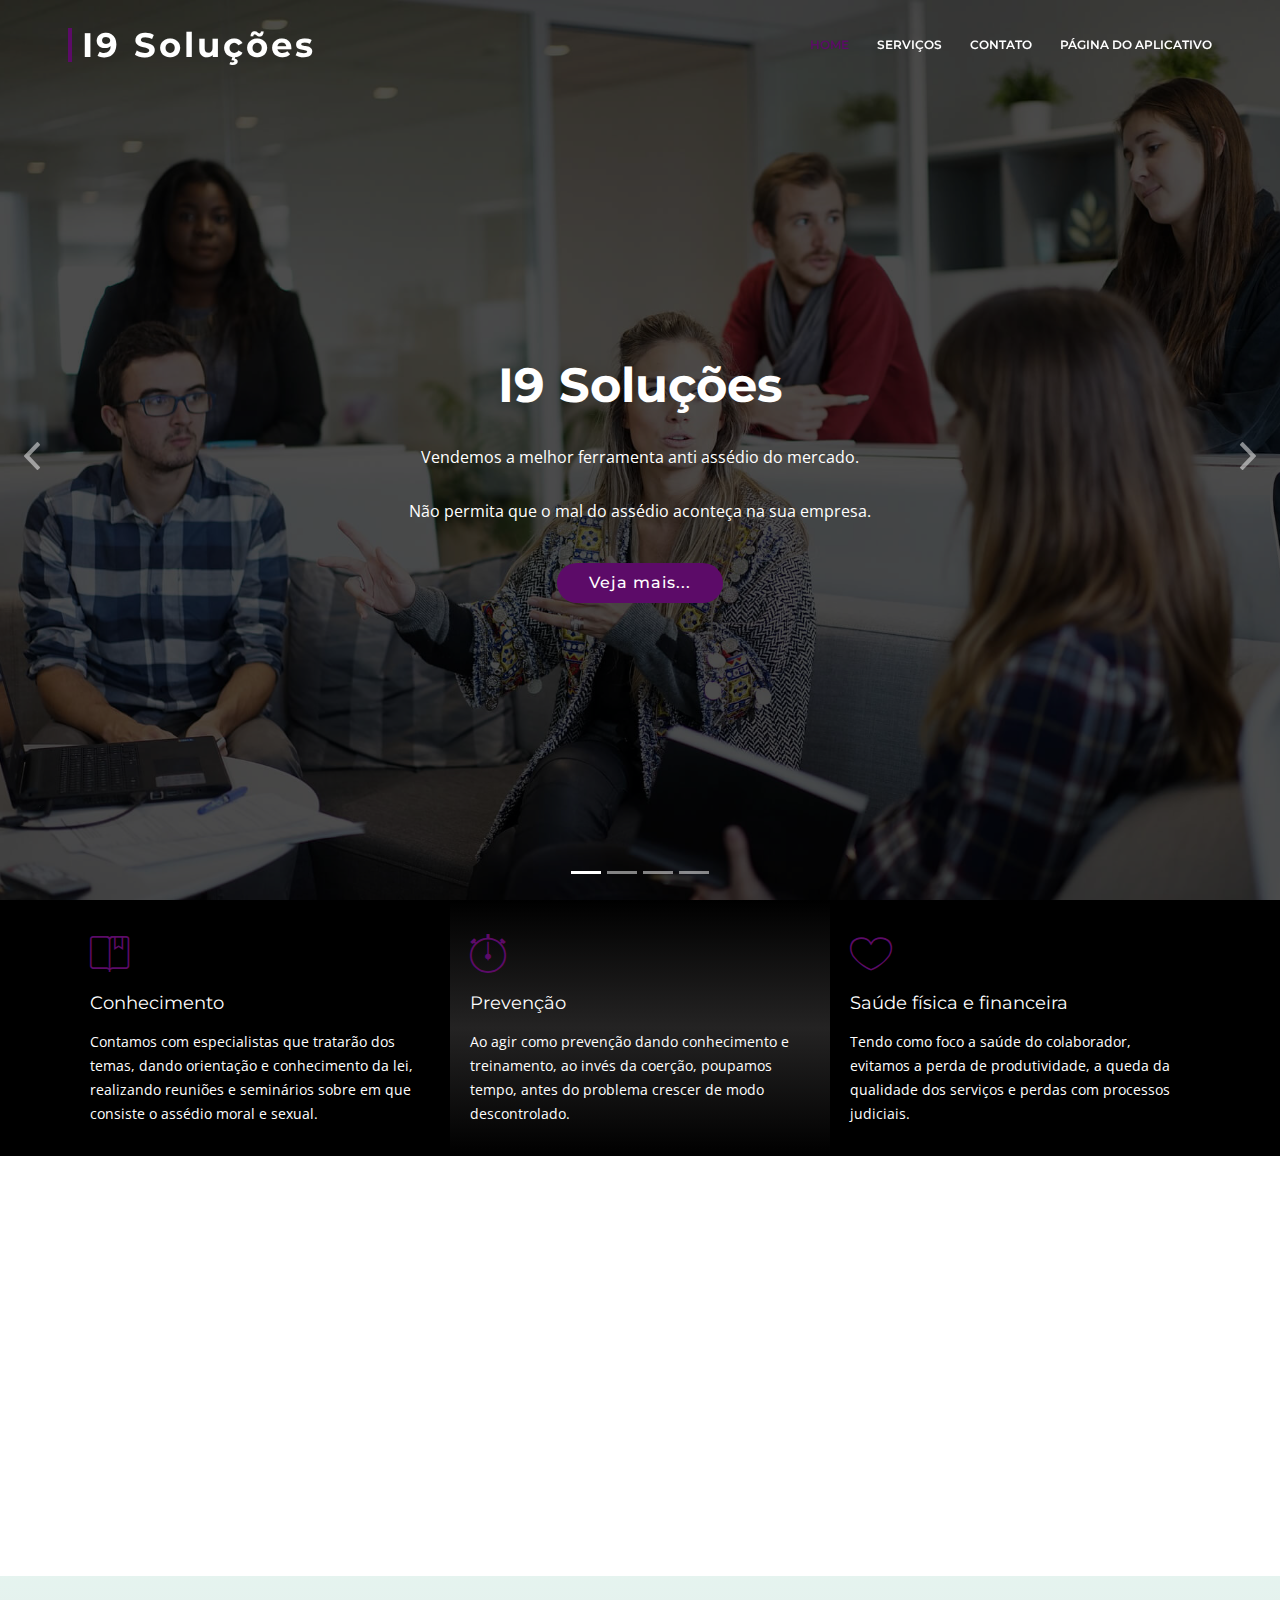
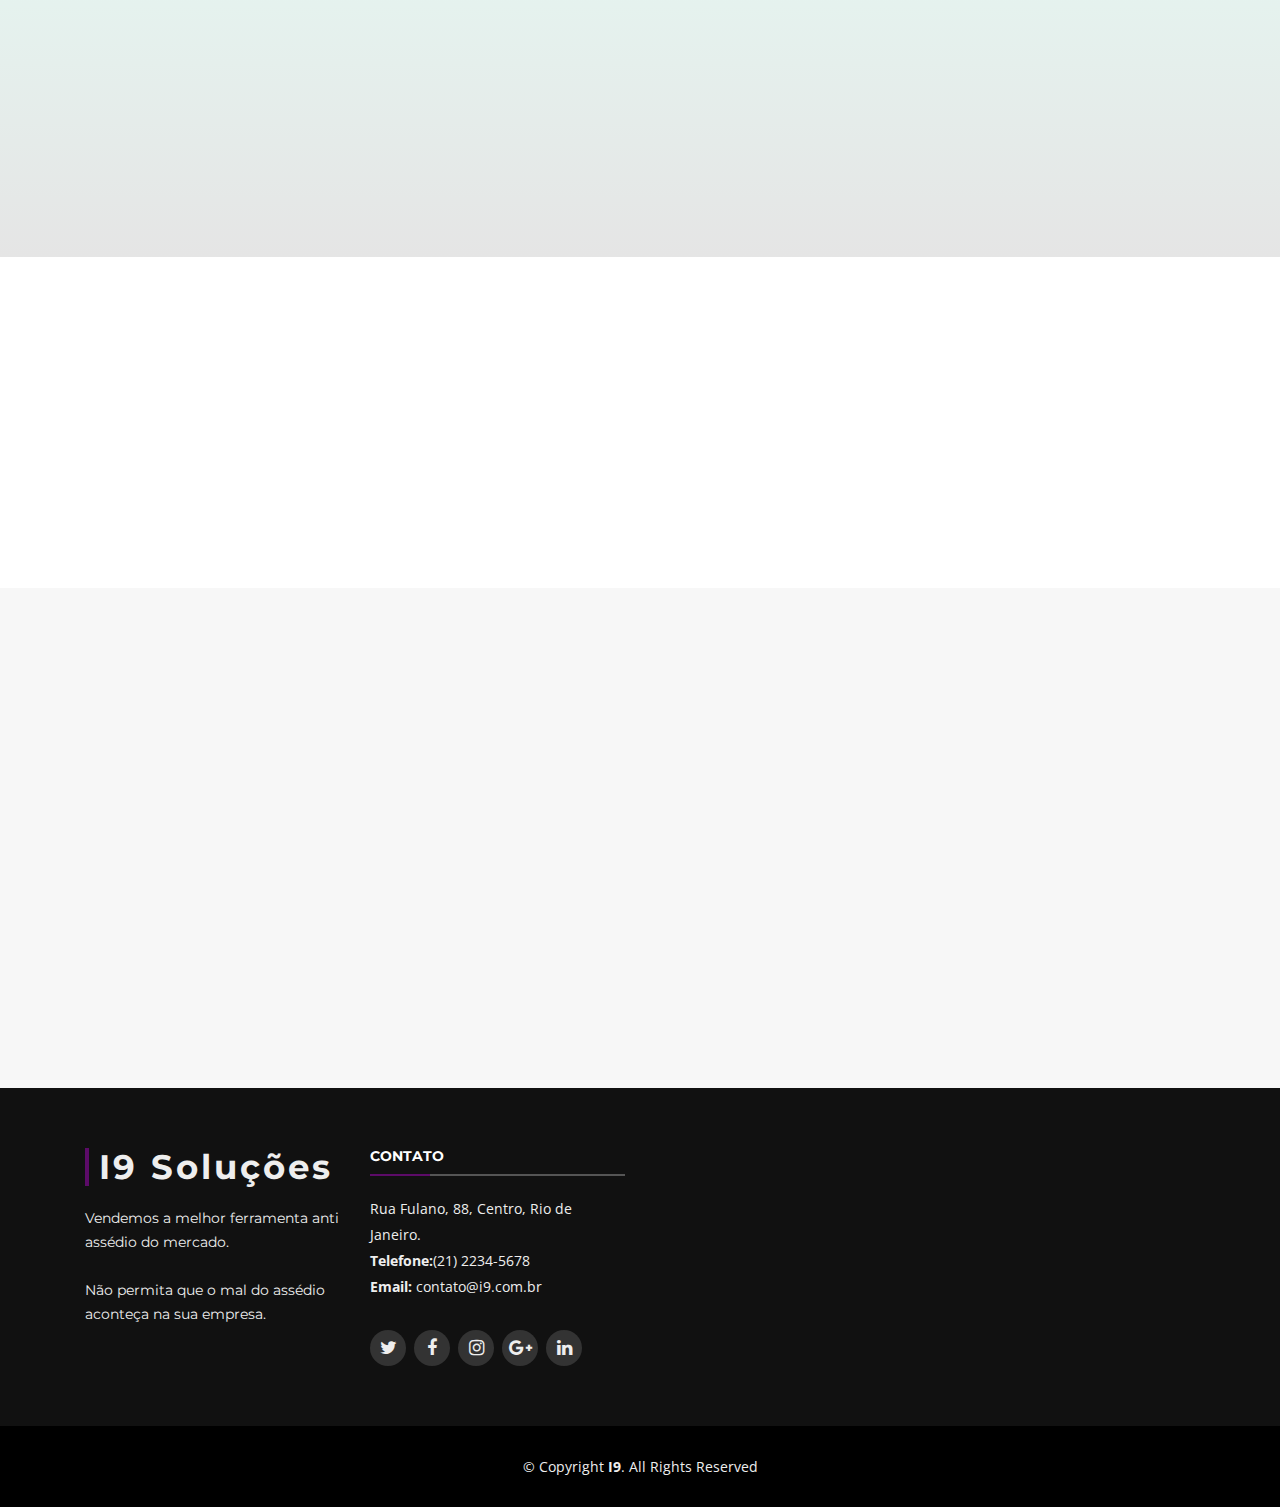
<file: index.html>
<!DOCTYPE html>
<html lang="pt-br">

<head>
  <meta charset="utf-8">
  <meta content="width=device-width, initial-scale=1.0" name="viewport">

  <title>I9 Soluções</title>
  <meta content="" name="descriptison">
  <meta content="" name="keywords">

  <!-- Favicons -->
  <link href="assets/img/favicon.png" rel="icon">

  <!-- Google Fonts -->
  <link href="https://fonts.googleapis.com/css?family=Open+Sans:300,300i,400,400i,700,700i|Montserrat:300,400,500,700" rel="stylesheet">

  <!-- Vendor CSS Files -->
  <link href="assets/vendor/bootstrap/css/bootstrap.min.css" rel="stylesheet">
  <link href="assets/vendor/icofont/icofont.min.css" rel="stylesheet">
  <link href="assets/vendor/font-awesome/css/font-awesome.min.css" rel="stylesheet">
  <link href="assets/vendor/ionicons/css/ionicons.min.css" rel="stylesheet">
  <link href="assets/vendor/animate.css/animate.min.css" rel="stylesheet">
  <link href="assets/vendor/venobox/venobox.css" rel="stylesheet">
  <link href="assets/vendor/owl.carousel/assets/owl.carousel.min.css" rel="stylesheet">
  <link href="assets/vendor/aos/aos.css" rel="stylesheet">

  <!-- Template Main CSS File -->
  <link href="assets/css/style.css" rel="stylesheet">

  <!-- =======================================================
  * Template Name: BizPage - v3.0.0
  * Template URL: https://bootstrapmade.com/bizpage-bootstrap-business-template/
  * Author: BootstrapMade.com
  * License: https://bootstrapmade.com/license/
  ======================================================== -->
</head>

<body>

  <!-- ======= Header ======= -->
  <header id="header" class="fixed-top header-transparent">
    <div class="container-fluid">

      <div class="row justify-content-center">
        <div class="col-xl-11 d-flex align-items-center">
          <h1 class="logo mr-auto"><a href="index.html">I9 Soluções</a></h1>
          <!-- Uncomment below if you prefer to use an image logo -->
          <!-- <a href="index.html" class="logo mr-auto"><img src="assets/img/logo.png" alt="" class="img-fluid"></a>-->

          <nav class="nav-menu d-none d-lg-block">
            <ul>
              <li class="active"><a href="index.html">Home</a></li>
              <li><a href="#services">Serviços</a></li>
              <li><a href="#contact">Contato</a></li>
              <li><a href="app.html">Página do Aplicativo</a></li>

            </ul>
          </nav><!-- .nav-menu -->
        </div>
      </div>

    </div>
  </header><!-- End Header -->

  <!-- ======= Intro Section ======= -->
  <section id="intro">
    <div class="intro-container">
      <div id="introCarousel" class="carousel  slide carousel-fade" data-ride="carousel">

        <ol class="carousel-indicators"></ol>

        <div class="carousel-inner" role="listbox">

          <div class="carousel-item active" style="background-image: url(assets/img/intro-carousel/5.jpg)">
            <div class="carousel-container">
              <div class="container">
                <h2 class="animate__animated animate__fadeInDown">I9 Soluções</h2>
                <p class="animate__animated animate__fadeInUp">Vendemos a melhor ferramenta anti assédio do mercado.</p>
                <p>Não permita que o mal do assédio aconteça na sua empresa.</p>
                <a href="#featured-services" class="btn-get-started scrollto animate__animated animate__fadeInUp">Veja mais...</a>
              </div>
            </div>
          </div>

          <div class="carousel-item" style="background-image: url(assets/img/intro-carousel/2.jpg)">
            <div class="carousel-container">
              <div class="container">
                <h2 class="animate__animated animate__fadeInDown">Assédio traz prejuízos para a empresa</h2>
                <p class="animate__animated animate__fadeInUp">O assédio moral e sexual leva à degradação das condições de trabalho com prejuízos práticos em relação à produtividade, queda da qualidade dos serviços e produtos, faltas ao serviço, arranhões na sua imagem e perdas econômicas com processos judiciais.</p>
                
                <a href="#featured-services" class="btn-get-started scrollto animate__animated animate__fadeInUp">Veja mais...</a>
              </div>
            </div>
          </div>

          <div class="carousel-item" style="background-image: url(assets/img/intro-carousel/5.jpg)">
            <div class="carousel-container">
              <div class="container">
                <h2 class="animate__animated animate__fadeInDown">Porque devo prevenir o assédio</h2>
                <p class="animate__animated animate__fadeInUp"><p>O papel das empresas na prevenção de práticas de assédio constitui uma necessidade de cunho social, humano e econômico. </p>
                <a href="#featured-services" class="btn-get-started scrollto animate__animated animate__fadeInUp">Veja mais...</a>
              </div>
            </div>
          </div>

          <div class="carousel-item" style="background-image: url(assets/img/intro-carousel/3.jpg)">
            <div class="carousel-container">
              <div class="container">
                <h2 class="animate__animated animate__fadeInDown">Como prevenir</h2>
                <p class="animate__animated animate__fadeInUp">Oferecemos prevenção, orientando seus empregados, realizando reuniões para instrução daquilo em que consiste o assédio moral e sexual, estabelecer fórmulas claras de punição aos assediadores e criar efetivo canal de denúncia para os assediados e fazer investigação rigorosa e transparente das denúncias recebidas.</p>
                <a href="#featured-services" class="btn-get-started scrollto animate__animated animate__fadeInUp">Veja mais...</a>
              </div>
            </div>
          </div>


        </div>

        <a class="carousel-control-prev" href="#introCarousel" role="button" data-slide="prev">
          <span class="carousel-control-prev-icon ion-chevron-left" aria-hidden="true"></span>
          <span class="sr-only">Previous</span>
        </a>

        <a class="carousel-control-next" href="#introCarousel" role="button" data-slide="next">
          <span class="carousel-control-next-icon ion-chevron-right" aria-hidden="true"></span>
          <span class="sr-only">Next</span>
        </a>

      </div>
    </div>
  </section><!-- End Intro Section -->

  <main id="main">

    <!-- ======= Featured Services Section Section ======= -->
    <section id="featured-services">
      <div class="container">
        <div class="row">

          <div class="col-lg-4 box">
            <i class="ion-ios-bookmarks-outline"></i>
            <h4 class="title"><a href="">Conhecimento</a></h4>
            <p class="description">Contamos com especialistas que tratarão dos temas, dando orientação e conhecimento da lei, realizando reuniões e seminários sobre em que consiste o assédio moral e sexual.</p>
          </div>

          <div class="col-lg-4 box box-bg">
            <i class="ion-ios-stopwatch-outline"></i>
            <h4 class="title"><a href="">Prevenção</a></h4>
            <p class="description">Ao agir como prevenção dando conhecimento e treinamento, ao invés da coerção, poupamos tempo, antes do problema crescer de modo descontrolado.</p>
          </div>

          <div class="col-lg-4 box">
            <i class="ion-ios-heart-outline"></i>
            <h4 class="title"><a href="">Saúde física e financeira</a></h4>
            <p class="description">Tendo como foco a saúde do colaborador, evitamos a perda de produtividade, a queda da qualidade dos serviços e perdas com processos judiciais.</p>
          </div>

        </div>
      </div>
    </section><!-- End Featured Services Section -->

    



    <!-- ======= Services Section ======= -->
    <section id="services">
      <div class="container" data-aos="fade-up">

        <header class="section-header wow fadeInUp">
          <h3>Serviços</h3>
          <p>Possuímos vários métodos e ferramentas para auxiliar a sua empresa. Conheça um pouco mais sobre nossa metodologia de trabalho abaixo.</p>
        </header>

        <div class="row">


          <div class="col-lg-6 col-md-6 box" data-aos="fade-up" data-aos-delay="200">
            <div class="icon"><i class="ion-ios-bookmarks-outline"></i></div>
            <h4 class="title"><a href="">Gestão de Pessoas</a></h4>
            <p class="description">O colaborador, quando percebe que está sendo ouvido e que o seu trabalho pode fazer a diferença para trazer bons resultados para empresa, se esforça para melhorar a sua produtividade e o relacionamento com seus gestores.</p>
          </div>


          <div class="col-lg-6 col-md-6 box" data-aos="fade-up" data-aos-delay="400">
            <div class="icon"><i class="ion-ios-people-outline"></i></div>
            <h4 class="title"><a href="">I9 App</a></h4>
            <p class="description">Uma das nossas principais ferramentas é o I9 App. Ele auxilia nas 4 fases do combate ao assédio: informação, prevenção, detecção, e correção.</p>
          </div>

        </div>

      </div>
    </section><!-- End Services Section -->

    <!-- ======= Call To Action Section ======= -->
    <section id="call-to-action">
      <div class="container text-center" data-aos="zoom-in">
        <h3>I9 App</h3>
        <p> Clique aqui e saiba mais sobre o nosso app e sobre como ele pode ajudar a sua empresa!</p>
        <a class="cta-btn" href="app.html">I9 App</a>
      </div>
    </section><!-- End Call To Action Section -->



    <!-- ======= Facts Section ======= -->
    <section id="facts">
      <div class="container" data-aos="fade-up">

        <header class="section-header">
          <h3>Dados</h3>
          <p>Veja um pouco mais sobre os dados de como o I9 App tem ajudado várias empresas e como pode ajudar a sua.</p>
        </header>

        <div class="row counters">

          <div class="col-lg-6 col-6 text-center">
            <span data-toggle="counter-up">3.485</span>
            <p>Número de Downloads</p>
          </div>

          <div class="col-lg-6 col-6 text-center">
            <span data-toggle="counter-up">1.235</span>
            <p>Denuncias</p>
          </div>

        </div>

      </div>
    </section><!-- End Facts Section -->



    <!-- ======= Contact Section ======= -->
    <section id="contact" class="section-bg">
      <div class="container" data-aos="fade-up">

        <div class="section-header">
          <h3>Contato</h3>
          <p>Estamos ansiosos pelo seu contato.</p>
        </div>

        <div class="row contact-info">

          <div class="col-md-4">
            <div class="contact-address">
              <i class="ion-ios-location-outline"></i>
              <h3>Endereço:</h3>
              <address>Rua Fulano, 88, Centro, Rio de Janeiro.</address>
            </div>
          </div>

          <div class="col-md-4">
            <div class="contact-phone">
              <i class="ion-ios-telephone-outline"></i>
              <h3>Telefone:</h3>
              <p><a href="tel:+155895548855">(21) 2234-5678</a></p>
            </div>
          </div>

          <div class="col-md-4">
            <div class="contact-email">
              <i class="ion-ios-email-outline"></i>
              <h3>Email</h3>
              <p><a href="mailto:info@example.com">contato@i9.com.br</a></p>
            </div>
          </div>

        </div>



      </div>
    </section><!-- End Contact Section -->

  </main><!-- End #main -->

  <!-- ======= Footer ======= -->
  <footer id="footer">
    <div class="footer-top">
      <div class="container">
        <div class="row">

          <div class="col-lg-3 col-md-6 footer-info">
            <h3>I9 Soluções</h3>
            <p>Vendemos a melhor ferramenta anti assédio do mercado.<br><br>
Não permita que o mal do assédio aconteça na sua empresa.</p>
          </div>



          <div class="col-lg-3 col-md-6 footer-contact">
            <h4>Contato</h4>
            <p>
              Rua Fulano, 88, Centro, Rio de Janeiro.<br>
              <strong>Telefone:</strong>(21) 2234-5678<br>
              <strong>Email:</strong> contato@i9.com.br<br>
            </p>

            <div class="social-links">
              <a href="#!" class="twitter"><i class="fa fa-twitter"></i></a>
              <a href="#!" class="facebook"><i class="fa fa-facebook"></i></a>
              <a href="#!" class="instagram"><i class="fa fa-instagram"></i></a>
              <a href="#!" class="google-plus"><i class="fa fa-google-plus"></i></a>
              <a href="#!" class="linkedin"><i class="fa fa-linkedin"></i></a>
            </div>

          </div>


        </div>
      </div>
    </div>

    <div class="container">
      <div class="copyright">
        &copy; Copyright <strong>I9</strong>. All Rights Reserved
      </div>
      <div class="credits">
        <!--
        All the links in the footer should remain intact.
        You can delete the links only if you purchased the pro version.
        Licensing information: https://bootstrapmade.com/license/
        Purchase the pro version with working PHP/AJAX contact form: https://bootstrapmade.com/buy/?theme=BizPage
      -->
      </div>
    </div>
  </footer><!-- End Footer -->

  <a href="#" class="back-to-top"><i class="fa fa-chevron-up"></i></a>
  <!-- Uncomment below i you want to use a preloader -->
  <!-- <div id="preloader"></div> -->

  <!-- Vendor JS Files -->
  <script src="assets/vendor/jquery/jquery.min.js"></script>
  <script src="assets/vendor/bootstrap/js/bootstrap.bundle.min.js"></script>
  <script src="assets/vendor/jquery.easing/jquery.easing.min.js"></script>
  <script src="assets/vendor/php-email-form/validate.js"></script>
  <script src="assets/vendor/waypoints/jquery.waypoints.min.js"></script>
  <script src="assets/vendor/counterup/counterup.min.js"></script>
  <script src="assets/vendor/isotope-layout/isotope.pkgd.min.js"></script>
  <script src="assets/vendor/venobox/venobox.min.js"></script>
  <script src="assets/vendor/owl.carousel/owl.carousel.min.js"></script>
  <script src="assets/vendor/aos/aos.js"></script>

  <!-- Template Main JS File -->
  <script src="assets/js/main.js"></script>

</body>

</html>
</file>
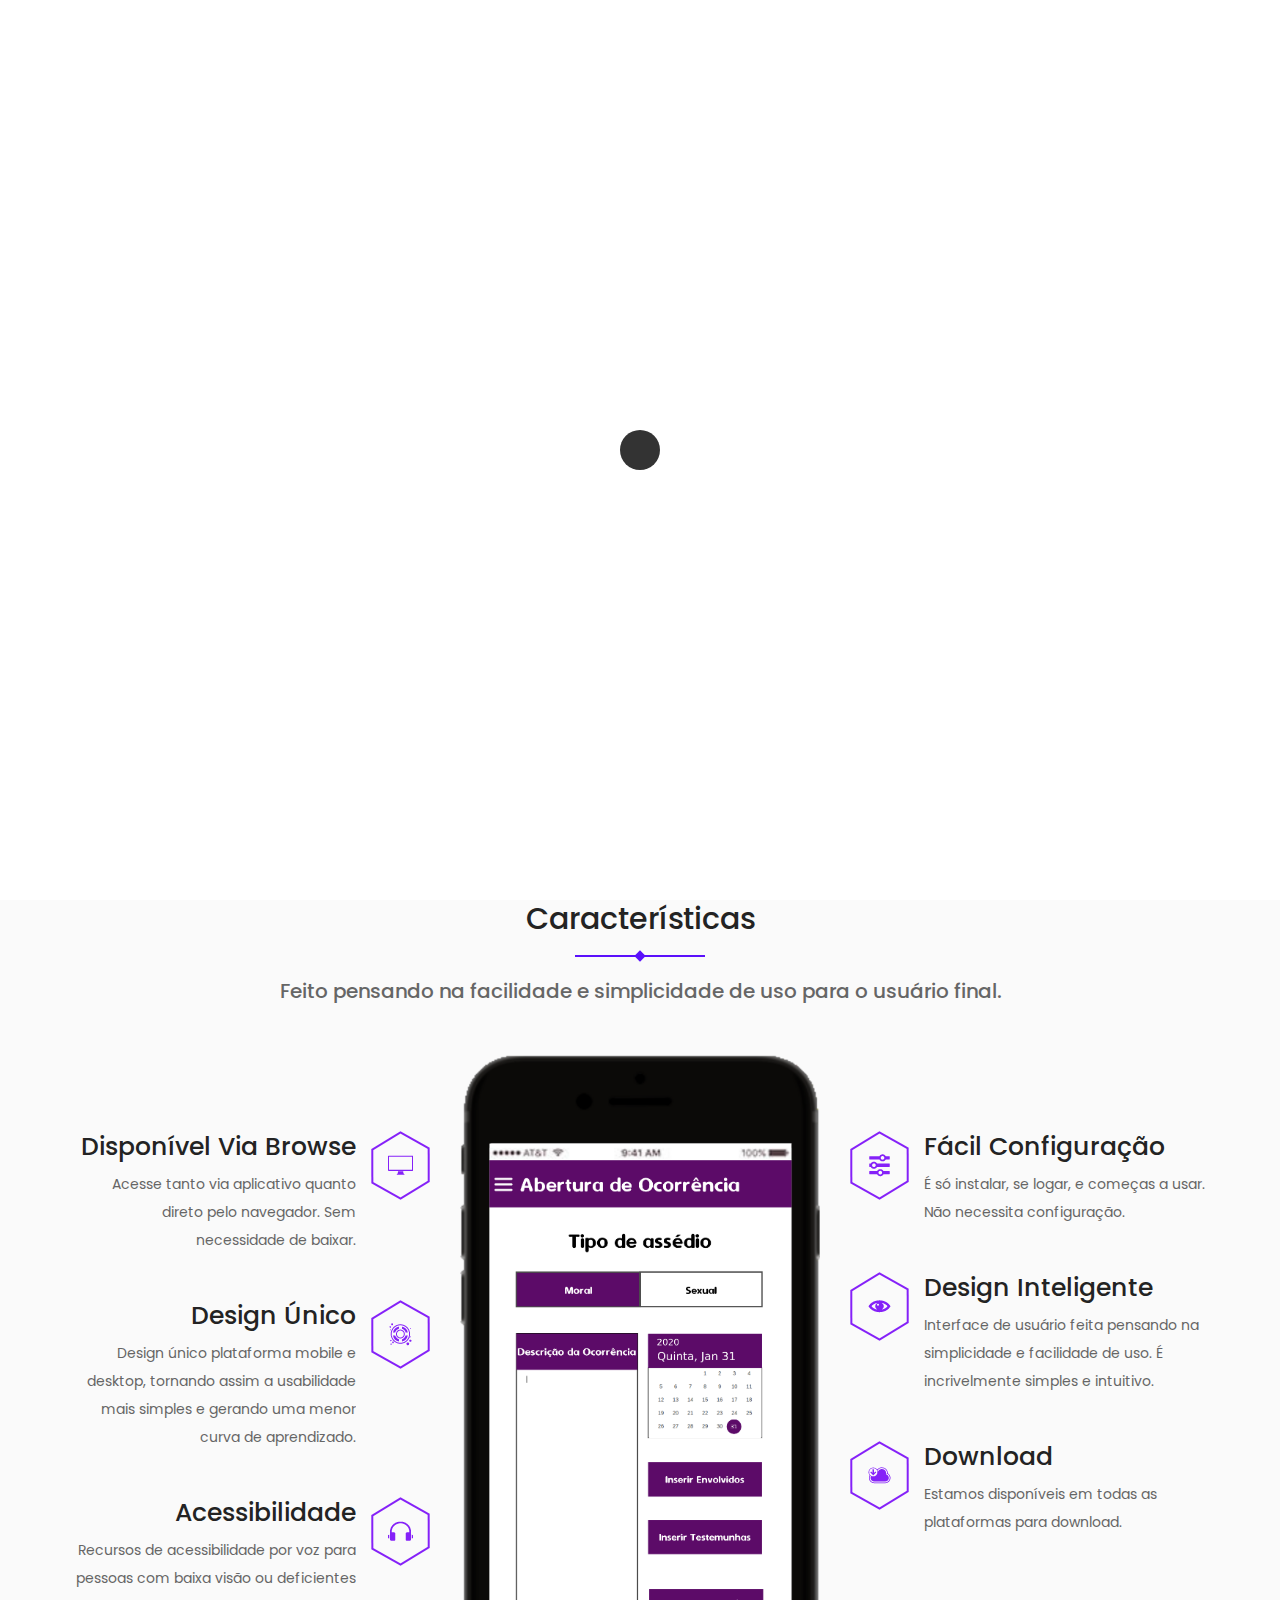
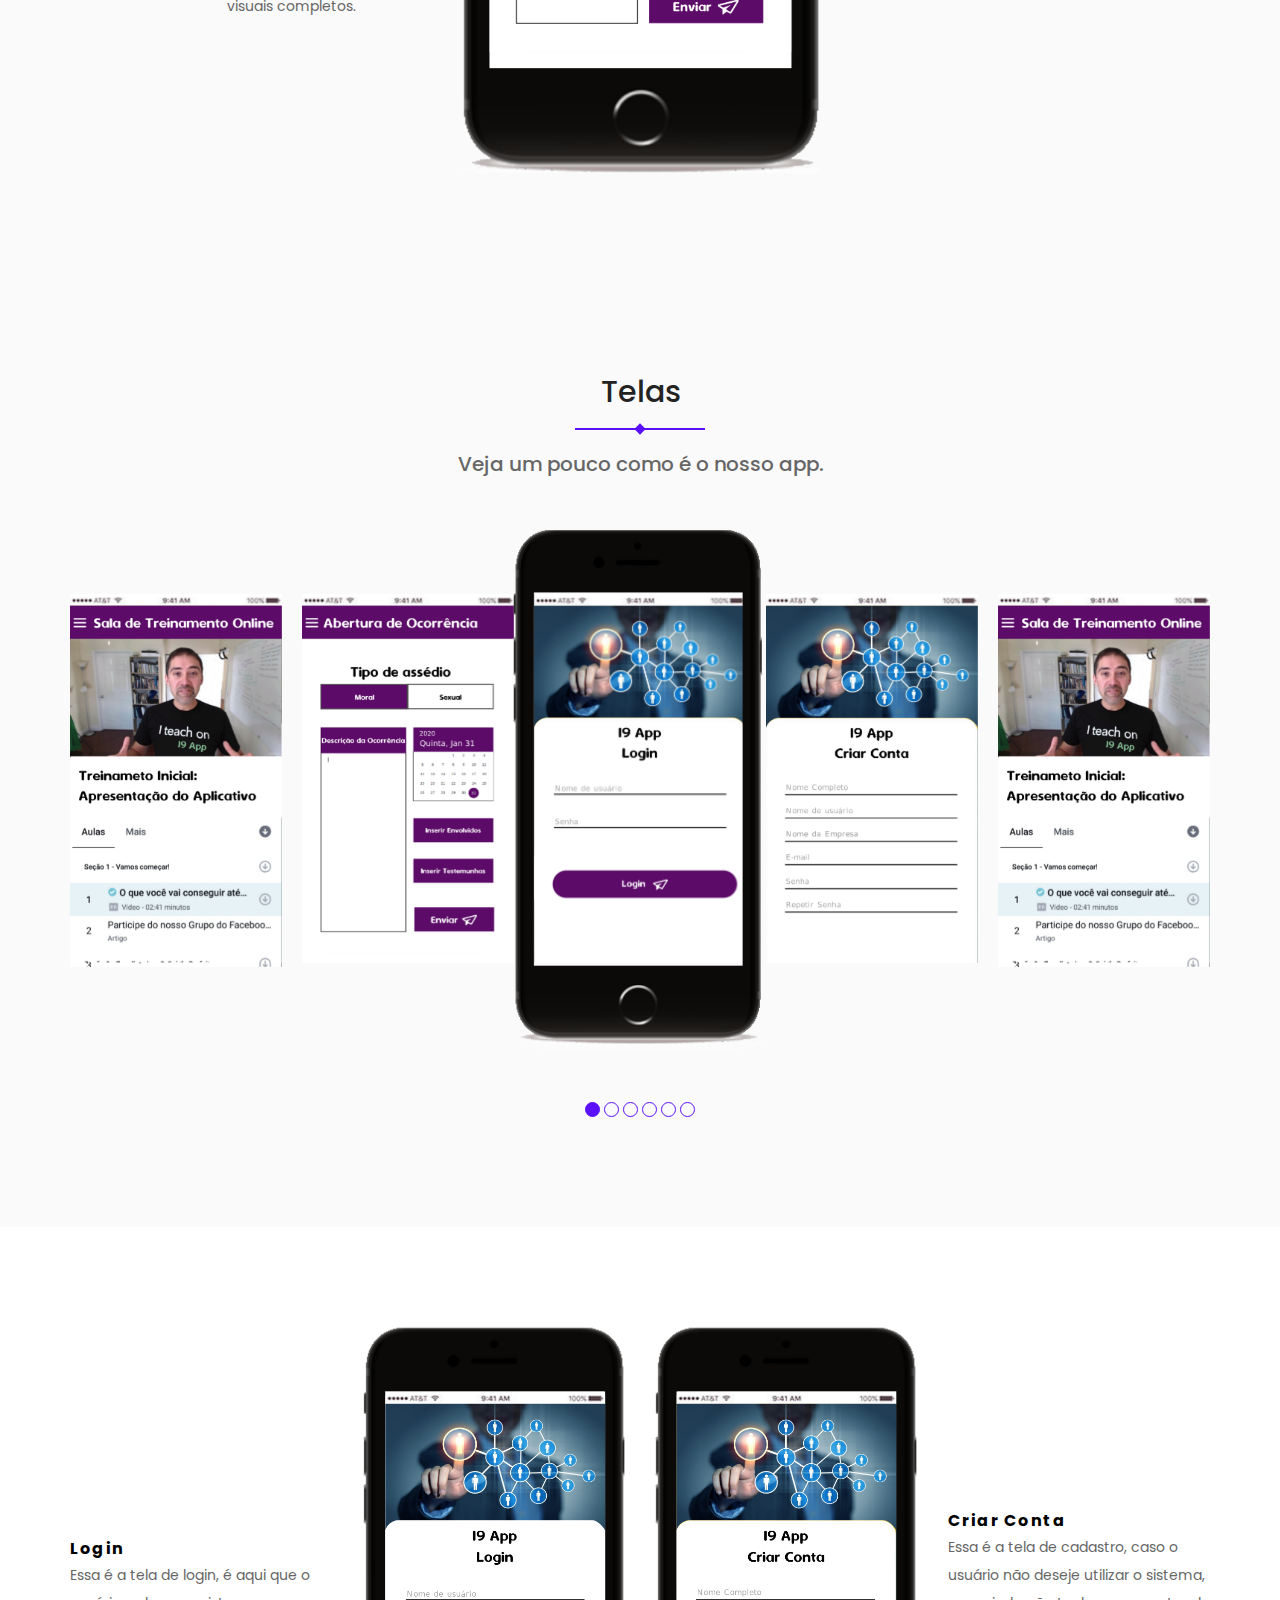
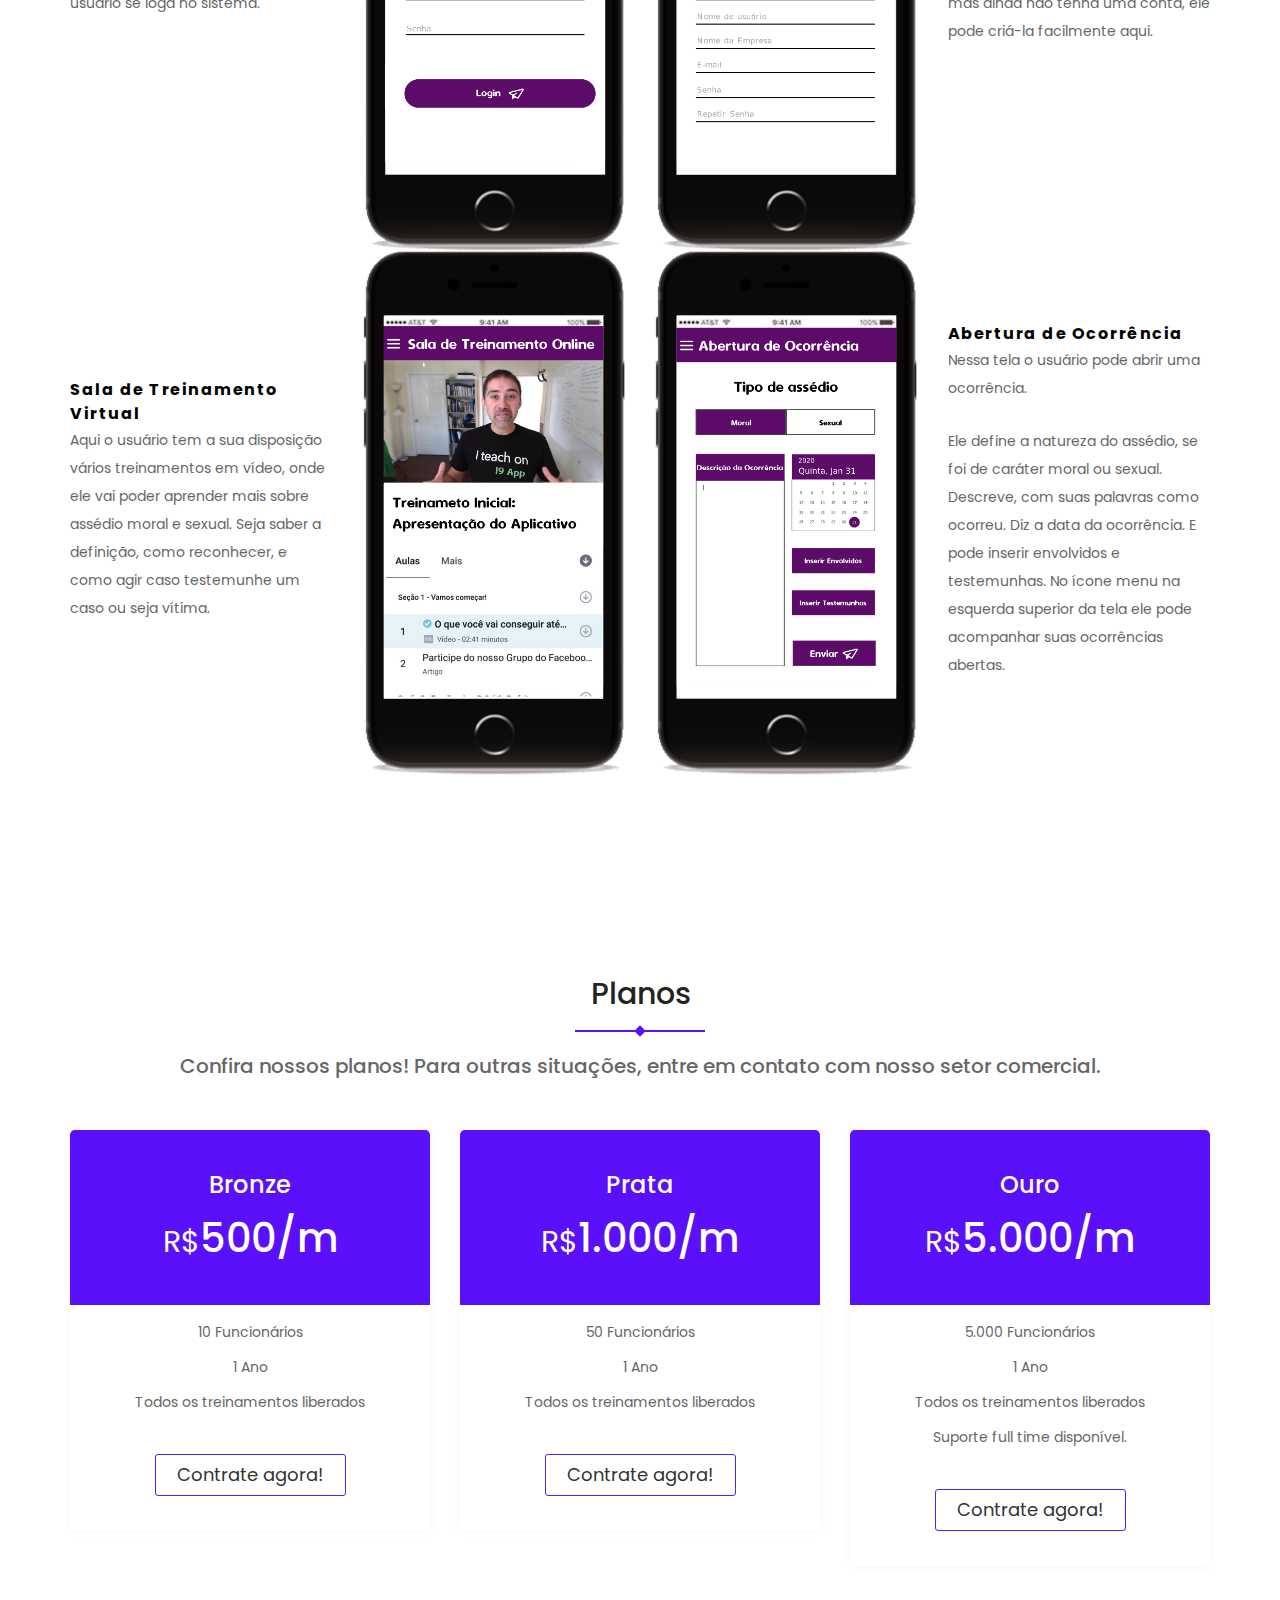
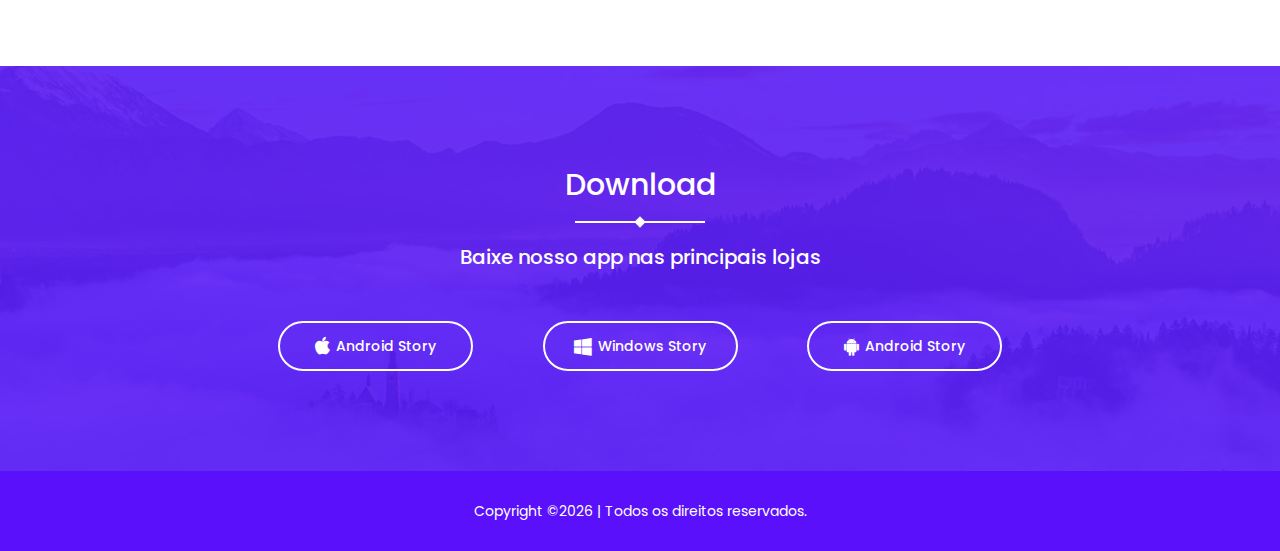
<file: app.html>
<!DOCTYPE html>
<html lang="pt-br">

<head>
    <!--- Basic Page Needs  -->
    <meta charset="utf-8">
    <title>I9 App</title>
    <meta http-equiv="X-UA-Compatible" content="IE=edge">
    <!-- Mobile Specific Meta  -->
    <meta name="viewport" content="width=device-width, initial-scale=1, maximum-scale=1">
    <!-- CSS -->
    <link rel="stylesheet" href="assets2/css/bootstrap.min.css">
    <link rel="stylesheet" href="assets2/css/jquery-ui.css">
    <link rel="stylesheet" href="assets2/css/font-awesome.min.css">
    <link rel="stylesheet" href="assets2/css/owl.carousel.min.css">
    <link rel="stylesheet" href="assets2/css/slicknav.min.css">
    <link rel="stylesheet" href="assets2/css/magnificpopup.css">
    <link rel="stylesheet" href="assets2/css/jquery.mb.YTPlayer.min.css">
    <link rel="stylesheet" href="assets2/css/typography.css">
    <link rel="stylesheet" href="assets2/css/style.css">
    <link rel="stylesheet" href="assets2/css/responsive.css">
    <!-- Favicon -->
    <link rel="shortcut icon" type="image/png" href="assets2/img/icon/favicon.ico.png">
    <!-- HTML5 Shim and Respond.js IE8 support of HTML5 elements and media queries -->
    <!-- WARNING: Respond.js doesn't work if you view the page via file:// -->
    <!--[if lt IE 9]>
        <script src="https://oss.maxcdn.com/libs/html5shiv/3.7.0/html5shiv.js"></script>
        <script src="https://oss.maxcdn.com/libs/respond.js/1.4.2/respond.min.js"></script>
        <![endif]-->
</head>

<body>
    <!-- preloader area start -->
    <div id="preloader">
        <div class="spinner"></div>
    </div>
    <!-- preloader area end -->
    <!-- header area start -->
    <header id="header">
        <div class="header-area">
            <div class="container">
                <div class="row">
                    <div class="menu-area">
                        <div class="col-md-3 col-sm-12 col-xs-12">
                            <div class="logo">
                                <a href="app.html"><img src="assets2/img/icon/logo.png" alt="Zeedapp - App Landing Template"></a>
                            </div>
                        </div>
                        <div class="col-md-9 hidden-xs hidden-sm">
                            <div class="main-menu">
                                <nav class="nav-menu">
                                    <ul>
                                        <li class="active"><a href="#home">Início</a></li>
                                        <li><a href="#feature">Características</a></li>
                                        <li><a href="#screenshot">Telas</a></li>
                                        <li><a href="#pricing">Planos</a></li>
                                        <li><a href="#download">Download</a></li>
                                        <li><a href="index.html">Página da Empresa</a></li>
                                    </ul>
                                </nav>
                            </div>
                        </div>
                        <div class="col-sm-12 col-xs-12 visible-sm visible-xs">
                            <div class="mobile_menu"></div>
                        </div>
                    </div>
                </div>
            </div>
        </div>
    </header>
    <!-- header area end -->
    <!-- slider area start -->
    <section id="home" class="slider-area background-video">
        <!-- bacground video start-->
        <div id="fullscreen-video">
            <a id="bgndVideo" class="player" data-property="{videoURL:'https://youtu.be/4nbhfrQfRRE',containment:'.background-video', showControls:false, autoPlay:true, loop:false, vol:50, mute:false, startAt:0,ratio:16/9, stopAt:150, opacity:1, addRaster:false, quality:'hd720', optimizeDisplay:true}"></a>
        </div>
        <!-- bacground video end-->
        <div class="container">
            <div class="col-md-6 col-sm-6 hidden-xs">
                <div class="row">
                    <div class="slider-img">
                                                <img src="assets2/img/mobile/nocel/4.8.png" alt="image">

                    </div>
                </div>
            </div>
            <div class="col-md-6 col-sm-6 col-xs-12">
                <div class="row">
                    <div class="slider-inner text-right">
                        <h2>Já conhece nosso app e quer baixar?</h2>
                        <h5>Baixe agora!</h5>
                        <a class="" href="#!"><i class="fa fa-download"></i>Baixar</a>
                    </div>
                </div>
            </div>
        </div>
    </section>
    <!-- slider area end -->
    <!-- service area start -->

    <!-- service area end -->

    <!-- feature area start -->
    <section class="feature-area bg-gray ptb--100" id="feature">
        <div class="container">
            <div class="section-title">
                <h2>Características</h2>
                <p>Feito pensando na facilidade e simplicidade de uso para o usuário final.</p>
            </div>
            <div class="row">
                <div class="col-md-4 col-sm-6 col-xs-12">
                    <div class="ft-content rtl">
                        <div class="ft-single">
                            <img src="assets2/img/icon/feature/1.png" alt="icon">
                            <div class="meta-content">
                                <h2>Disponível Via Browse</h2>
                                <p>Acesse tanto via aplicativo quanto direto pelo navegador. Sem necessidade de baixar.</p>
                            </div>
                        </div>
                        <div class="ft-single">
                            <img src="assets2/img/icon/feature/2.png" alt="icon">
                            <div class="meta-content">
                                <h2>Design Único</h2>
                                <p>Design único plataforma mobile e desktop, tornando assim a usabilidade mais simples e gerando uma menor curva de aprendizado.</p>
                            </div>
                        </div>
                        <div class="ft-single">
                            <img src="assets2/img/icon/feature/3.png" alt="icon">
                            <div class="meta-content">
                                <h2>Acessibilidade</h2>
                                <p>Recursos de acessibilidade por voz para pessoas com baixa visão ou deficientes visuais completos.</p>
                            </div>
                        </div>
                    </div>
                </div>
                <div class="col-md-4 hidden-sm col-xs-12">
                    <div class="ft-screen-img">
                        <img src="assets2/img/mobile/nocel/4.5.png" alt="image">
                    </div>
                </div>
                <div class="col-md-4 col-sm-6 col-xs-12">
                    <div class="ft-content">
                        <div class="ft-single">
                            <img src="assets2/img/icon/feature/4.png" alt="icon">
                            <div class="meta-content">
                                <h2>Fácil Configuração</h2>
                                <p>É só instalar, se logar, e começas a usar. Não necessita configuração.</p>
                            </div>
                        </div>
                        <div class="ft-single">
                            <img src="assets2/img/icon/feature/5.png" alt="icon">
                            <div class="meta-content">
                                <h2>Design Inteligente</h2>
                                <p>Interface de usuário feita pensando na simplicidade e facilidade de uso. É incrivelmente simples e intuitivo.</p>
                            </div>
                        </div>
                        <div class="ft-single">
                            <img src="assets2/img/icon/feature/6.png" alt="icon">
                            <div class="meta-content">
                                <h2>Download</h2>
                                <p>Estamos disponíveis em todas as plataformas para download.</p>
                            </div>
                        </div>
                    </div>
                </div>
            </div>
        </div>
    </section>
    <!-- feature area end -->

    <!-- screen slider area start -->
    <section class="screen-area bg-gray ptb--100" id="screenshot">
        <div class="container">
            <div class="section-title">
                <h2>Telas</h2>
                <p>Veja um pouco como é o nosso app.</p>
            </div>
            <img class="screen-img" src="assets2/img/mobile/screen-slider 3.png" alt="mobile screen">
            <div class="screen-slider owl-carousel">
                <div class="single-screen">
                    <img src="assets2/img/mobile/screen-slider/screen1.png" alt="mobile screen">
                </div>
                <div class="single-screen">
                    <img src="assets2/img/mobile/screen-slider/screen2.png" alt="mobile screen">
                </div>
                <div class="single-screen">
                    <img src="assets2/img/mobile/screen-slider/screen3.png" alt="mobile screen">
                </div>
                <div class="single-screen">
                    <img src="assets2/img/mobile/screen-slider/screen4.png" alt="mobile screen">
                </div>
                <div class="single-screen">
                    <img src="assets2/img/mobile/screen-slider/screen3.png" alt="mobile screen">
                </div>
                <div class="single-screen">
                    <img src="assets2/img/mobile/screen-slider/screen4.png" alt="mobile screen">
                </div>
            </div>
        </div>
    </section>

        <!-- about area start -->
    <div class="about-area ptb--100">
        <div class="container">
            <div class="row d-flex flex-center">
                <div class="col-md-3 col-sm-6 col-xs-12 d-flex flex-center">
                    <div class="about-content">
                        <h5>Login</h5>
                        <p>Essa é a tela de login, é aqui que o usuário se loga no sistema.</p>
                    </div>
                </div>
                <div class="col-md-3 col-sm-6 hidden-xs">
                    <div class="about-left-img">
                        <img src="assets2/img/mobile/nocel/1.png" alt="image">
                    </div>
                </div>

                


                <div class="col-md-3 col-sm-6 hidden-xs">
                    <div class="about-left-img">
                        <img src="assets2/img/mobile/nocel/2.png" alt="image">
                    </div>
                </div>

                <div class="col-md-3 col-sm-6 col-xs-12 d-flex flex-center">
                    <div class="about-content">
                        <h5>Criar Conta</h5>
                        <p>Essa é a tela de cadastro, caso o usuário não deseje utilizar o sistema, mas ainda não tenha uma conta, ele pode criá-la facilmente aqui.</p>
                    </div>
                </div>


            </div>

            <div class="row d-flex flex-center">
                <div class="col-md-3 col-sm-6 col-xs-12 d-flex flex-center">
                    <div class="about-content">
                        <h5>Sala de Treinamento Virtual</h5>
                        <p>Aqui o usuário tem a sua disposição vários treinamentos em vídeo, onde ele vai poder aprender mais sobre assédio moral e sexual. Seja saber a definição, como reconhecer, e como agir caso testemunhe um caso ou seja vítima.</p>
                    </div>
                </div>
                <div class="col-md-3 col-sm-6 hidden-xs">
                    <div class="about-left-img">
                        <img src="assets2/img/mobile/nocel/3.png" alt="image">
                    </div>
                </div>

                


                <div class="col-md-3 col-sm-6 hidden-xs">
                    <div class="about-left-img">
                        <img src="assets2/img/mobile/nocel/4.png" alt="image">
                    </div>
                </div>

                <div class="col-md-3 col-sm-6 col-xs-12 d-flex flex-center">
                    <div class="about-content">
                        <h5>Abertura de Ocorrência</h5>
                        <p>Nessa tela o usuário pode abrir uma ocorrência.</p>
                        <p>Ele define a natureza do assédio, se foi de caráter moral ou sexual. Descreve, com suas palavras como ocorreu. Diz a data da ocorrência. E pode inserir envolvidos e testemunhas. No ícone menu na esquerda superior da tela ele pode acompanhar suas ocorrências abertas.</p>
                    </div>
                </div>

                
            </div>
        </div>


    </div>
    <!-- about area end -->
    <!-- screen slider area end -->
    <!-- testimonial carousel area start -->
    <!-- testimonial carousel area end -->
    <!-- video area start -->

    <!-- video area end -->
    <!-- pricing area start -->
    <section class="pricing-area ptb--100" id="pricing">
        <div class="container">
            <div class="section-title">
                <h2>Planos</h2>
                <p>Confira nossos planos! Para outras situações, entre em contato com nosso setor comercial.</p>
            </div>
            <div class="row">
                <div class="col-md-4 col-sm-4 col-xs-12 col-6">
                    <div class="single-price">
                        <div class="prc-head">
                            <span>Bronze</span>
                            <h5><small>R$</small>500/m</h5>
                        </div>
                        <ul>
                            <li>10 Funcionários</li>
                            <li>1 Ano</li>
                            <li>Todos os treinamentos liberados</li>
                        </ul>
                        <a href="#!">Contrate agora!</a>
                    </div>
                </div>
                <div class="col-md-4 col-sm-4 col-xs-12 col-6">
                    <div class="single-price">
                        <div class="prc-head">
                            <span>Prata</span>
                            <h5><small>R$</small>1.000/m</h5>
                        </div>
                        <ul>
                            <li>50 Funcionários</li>
                            <li>1 Ano</li>
                            <li>Todos os treinamentos liberados</li>
                        </ul>
                        <a href="#!">Contrate agora!</a>
                    </div>
                </div>
                <div class="col-md-4 col-sm-4 col-xs-12 col-6">
                    <div class="single-price">
                        <div class="prc-head">
                            <span>Ouro</span>
                            <h5><small>R$</small>5.000/m</h5>
                        </div>
                        <ul>
                            <li>5.000 Funcionários</li>
                            <li>1 Ano</li>
                            <li>Todos os treinamentos liberados</li>
                            <li>Suporte full time disponível.</li>
                        </ul>
                        <a href="#!">Contrate agora!</a>
                    </div>
                </div>
            </div>
        </div>
    </section>
    <!-- pricing area end -->
    <!-- team area start -->
    
    <!-- team area end -->
    <!-- call-action area start -->
    <section class="call-to-action ptb--100" id="download">
        <div class="container">
            <div class="section-title text-white">
                <h2>Download</h2>
                <p>Baixe nosso app nas principais lojas</p>
            </div>
            <div class="download-btns btn-area text-center">
                <a href="#!"><i class="fa fa-apple"></i>Android Story</a>
                <a href="#!"><i class="fa fa-windows"></i>Windows Story</a>
                <a href="#!"><i class="fa fa-android"></i>Android Story</a>
            </div>
        </div>
    </section>
    <!-- call-action area end -->
    <!-- blog area start -->

    <!-- blog area end -->
    <!-- client area start -->

    <!-- client area end -->
    <!-- contact area start -->
    
    <!-- contact area end -->
    <!-- footer area start -->
    <footer>
        <div class="footer-area">
            <div class="container">
                <p><!-- Link back to Colorlib can't be removed. Template is licensed under CC BY 3.0. -->
Copyright &copy;<script>document.write(new Date().getFullYear());</script> | Todos os direitos reservados.
<!-- Link back to Colorlib can't be removed. Template is licensed under CC BY 3.0. --></p>
            </div>
        </div>
    </footer>
    <!-- footer area end -->

    <!-- Scripts -->
    <script src="assets2/js/jquery-3.2.0.min.js"></script>
    <script src="assets2/js/jquery-ui.js"></script>
    <script src="assets2/js/bootstrap.min.js"></script>
    <script src="assets2/js/jquery.slicknav.min.js"></script>
    <script src="assets2/js/owl.carousel.min.js"></script>
    <script src="assets2/js/magnific-popup.min.js"></script>
    <script src="assets2/js/counterup.js"></script>
    <script src="assets2/js/jquery.waypoints.min.js"></script>
    <script src="assets2/js/jquery.mb.YTPlayer.min.js"></script>
    <script src="assets2/js/theme.js"></script>
</body>

</html>
</file>
<file: assets/vendor/venobox/venobox.css>
/* ------ venobox.css --------*/
.vbox-overlay *, .vbox-overlay *:before, .vbox-overlay *:after{
    -webkit-backface-visibility: hidden;
    -webkit-box-sizing:border-box;
    -moz-box-sizing:border-box;
    box-sizing:border-box;
}
.vbox-overlay * { 
    -webkit-backface-visibility: visible;
    backface-visibility: visible;
}
.vbox-overlay{
    display: -webkit-flex;
    display: flex;
    -webkit-flex-direction: column;
    flex-direction: column;
    -webkit-justify-content: center;
    justify-content: center;
    -webkit-align-items: center;
    align-items: center;
    position: fixed;
    left: 0;
    top: 0;
    bottom: 0;
    right: 0;
    z-index: 999999;
}

/* ----- navigation ----- */
.vbox-title{
    width: 100%;
    height: 40px;
    float: left;
    text-align: center;
    line-height: 28px;
    font-size: 12px;
    padding: 6px 50px;
    overflow: hidden;
    position: fixed;
    display: none;
    left: 0;
    z-index: 89;
}
.vbox-close{
    cursor: pointer;
    position: fixed;
    top: -1px;
    right: 0;
    width: 50px;
    height: 40px;
    padding: 6px;
    display: block;
    background-position:10px center;
    overflow: hidden;
    font-size: 24px;
    line-height: 1;
    text-align: center;
    z-index: 99;
}
.vbox-left{
    cursor: pointer;
    position: fixed;
    left: 0;
    height: 40px;
    overflow: hidden;
    line-height: 28px;
    font-size: 12px;
    z-index: 99;
    display: flex;
    align-items:center;
}
.vbox-num{
    display: inline-block;
    margin: 6px 0 6px 15px;
}
/* ----- Social share ----- */
.vbox-share{
    line-height: 28px;
    font-size: 12px;
    overflow: hidden;
    position: fixed;
    left: 0;
    z-index: 98;
    display: flex;
    align-items:center;
    justify-content: center;
    width: 100%;
    text-align: center;
}
.vbox-share svg{
    max-height: 28px;
    width: 28px;
    z-index: 10;
    margin-left: 12px;
    margin-top: 6px;
    margin-bottom: 6px;
    vertical-align: middle;
}


/* ----- navigation ARROWS ----- */
.vbox-next, .vbox-prev{
    position: fixed;
    top: 50%;
    margin-top: -15px;
    overflow: hidden;
    cursor: pointer;
    display: block;
    width: 45px;
    height: 45px;
    z-index: 99;
}
.vbox-next span, .vbox-prev span{
    position: relative;
    width: 20px;
    height: 20px;
    border: 2px solid transparent;
    border-top-color: #B6B6B6;
    border-right-color: #B6B6B6;
    text-indent: -100px;
    position: absolute;
    top: 8px;
    display: block;
}
.vbox-prev{
    left: 15px;
}
.vbox-next{
    right: 15px;
}
.vbox-prev span{
    left: 10px;
    -ms-transform: rotate(-135deg);
    -webkit-transform: rotate(-135deg);
    transform: rotate(-135deg);
}
.vbox-next span{
    -ms-transform: rotate(45deg);
    -webkit-transform: rotate(45deg);
    transform: rotate(45deg);
    right: 10px;
}
/* ------- inline window ------ */
.vbox-inline{
    width: 420px;
    height: 315px;
    height: 70vh;
    padding: 10px;
    background: #fff;
    margin: 0 auto;
    overflow: auto;
    text-align: left;
}
/* ------- Video & iFrames window ------ */
.venoframe{
    max-width: 100%;
    width: 100%;
    border: none;
    width: 100%;
    height: 260px;
    height: 70vh;
}
.venoframe.vbvid{
    height: 260px;
}
@media (min-width: 768px) {
    .venoframe, .vbox-inline{
        width: 90%;
        height: 360px;
        height: 70vh;
    }
    .venoframe.vbvid{
        width: 640px;
        height: 360px;
    }
}
@media (min-width: 992px) {
    .venoframe, .vbox-inline{
        max-width: 1200px;
        width: 80%;
        height: 540px;
        height: 70vh;
    }
    .venoframe.vbvid{
        width: 960px;
        height: 540px;
    }
}
/* 
Please do NOT edit this part! 
or at least read this note: http://i.imgur.com/7C0ws9e.gif
*/
.vbox-open{
    overflow: hidden;
}
.vbox-container{
    position: absolute;
    left: 0;
    right: 0;
    top: 0;
    bottom: 0;
    overflow-x: hidden;
    overflow-y: scroll;
    overflow-scrolling: touch;
    -webkit-overflow-scrolling: touch;
    z-index: 20;
    max-height: 100%;

}

.vbox-content{
    text-align: center;
    float: left;
    width: 100%;
    position: relative;
    overflow: hidden;
    padding: 20px 4%;
}
.vbox-container img{
    max-width: 100%;
    height: auto;
}
.vbox-figlio{
    box-shadow: 0 0 12px rgba(0,0,0,0.19), 0 6px 6px rgba(0,0,0,0.23);
    max-width: 100%;
    text-align: initial;
}
img.vbox-figlio{
    -webkit-user-select: none;
-khtml-user-select: none;
-moz-user-select: none;
-o-user-select: none;
user-select: none;
}
.vbox-content.swipe-left{
    margin-left: -200px !important;
}
.vbox-content.swipe-right{
    margin-left: 200px !important;
}
.vbox-animated{
    webkit-transition: margin 300ms ease-out;
    transition: margin 300ms ease-out;
}

/* ---------- preloader ----------
 * SPINKIT 
 * http://tobiasahlin.com/spinkit/
-------------------------------- */
.sk-double-bounce,.sk-rotating-plane{width:40px;height:40px;margin:40px auto}.sk-rotating-plane{background-color:#333;-webkit-animation:sk-rotatePlane 1.2s infinite ease-in-out;animation:sk-rotatePlane 1.2s infinite ease-in-out}@-webkit-keyframes sk-rotatePlane{0%{-webkit-transform:perspective(120px) rotateX(0) rotateY(0);transform:perspective(120px) rotateX(0) rotateY(0)}50%{-webkit-transform:perspective(120px) rotateX(-180.1deg) rotateY(0);transform:perspective(120px) rotateX(-180.1deg) rotateY(0)}100%{-webkit-transform:perspective(120px) rotateX(-180deg) rotateY(-179.9deg);transform:perspective(120px) rotateX(-180deg) rotateY(-179.9deg)}}@keyframes sk-rotatePlane{0%{-webkit-transform:perspective(120px) rotateX(0) rotateY(0);transform:perspective(120px) rotateX(0) rotateY(0)}50%{-webkit-transform:perspective(120px) rotateX(-180.1deg) rotateY(0);transform:perspective(120px) rotateX(-180.1deg) rotateY(0)}100%{-webkit-transform:perspective(120px) rotateX(-180deg) rotateY(-179.9deg);transform:perspective(120px) rotateX(-180deg) rotateY(-179.9deg)}}.sk-double-bounce{position:relative}.sk-double-bounce .sk-child{width:100%;height:100%;border-radius:50%;background-color:#333;opacity:.6;position:absolute;top:0;left:0;-webkit-animation:sk-doubleBounce 2s infinite ease-in-out;animation:sk-doubleBounce 2s infinite ease-in-out}.sk-chasing-dots .sk-child,.sk-spinner-pulse,.sk-three-bounce .sk-child{background-color:#333;border-radius:100%}.sk-double-bounce .sk-double-bounce2{-webkit-animation-delay:-1s;animation-delay:-1s}@-webkit-keyframes sk-doubleBounce{0%,100%{-webkit-transform:scale(0);transform:scale(0)}50%{-webkit-transform:scale(1);transform:scale(1)}}@keyframes sk-doubleBounce{0%,100%{-webkit-transform:scale(0);transform:scale(0)}50%{-webkit-transform:scale(1);transform:scale(1)}}.sk-wave{margin:40px auto;width:50px;height:40px;text-align:center;font-size:10px}.sk-wave .sk-rect{background-color:#333;height:100%;width:6px;display:inline-block;-webkit-animation:sk-waveStretchDelay 1.2s infinite ease-in-out;animation:sk-waveStretchDelay 1.2s infinite ease-in-out}.sk-wave .sk-rect1{-webkit-animation-delay:-1.2s;animation-delay:-1.2s}.sk-wave .sk-rect2{-webkit-animation-delay:-1.1s;animation-delay:-1.1s}.sk-wave .sk-rect3{-webkit-animation-delay:-1s;animation-delay:-1s}.sk-wave .sk-rect4{-webkit-animation-delay:-.9s;animation-delay:-.9s}.sk-wave .sk-rect5{-webkit-animation-delay:-.8s;animation-delay:-.8s}@-webkit-keyframes sk-waveStretchDelay{0%,100%,40%{-webkit-transform:scaleY(.4);transform:scaleY(.4)}20%{-webkit-transform:scaleY(1);transform:scaleY(1)}}@keyframes sk-waveStretchDelay{0%,100%,40%{-webkit-transform:scaleY(.4);transform:scaleY(.4)}20%{-webkit-transform:scaleY(1);transform:scaleY(1)}}.sk-wandering-cubes{margin:40px auto;width:40px;height:40px;position:relative}.sk-wandering-cubes .sk-cube{background-color:#333;width:10px;height:10px;position:absolute;top:0;left:0;-webkit-animation:sk-wanderingCube 1.8s ease-in-out -1.8s infinite both;animation:sk-wanderingCube 1.8s ease-in-out -1.8s infinite both}.sk-chasing-dots,.sk-spinner-pulse{width:40px;height:40px;margin:40px auto}.sk-wandering-cubes .sk-cube2{-webkit-animation-delay:-.9s;animation-delay:-.9s}@-webkit-keyframes sk-wanderingCube{0%{-webkit-transform:rotate(0);transform:rotate(0)}25%{-webkit-transform:translateX(30px) rotate(-90deg) scale(.5);transform:translateX(30px) rotate(-90deg) scale(.5)}50%{-webkit-transform:translateX(30px) translateY(30px) rotate(-179deg);transform:translateX(30px) translateY(30px) rotate(-179deg)}50.1%{-webkit-transform:translateX(30px) translateY(30px) rotate(-180deg);transform:translateX(30px) translateY(30px) rotate(-180deg)}75%{-webkit-transform:translateX(0) translateY(30px) rotate(-270deg) scale(.5);transform:translateX(0) translateY(30px) rotate(-270deg) scale(.5)}100%{-webkit-transform:rotate(-360deg);transform:rotate(-360deg)}}@keyframes sk-wanderingCube{0%{-webkit-transform:rotate(0);transform:rotate(0)}25%{-webkit-transform:translateX(30px) rotate(-90deg) scale(.5);transform:translateX(30px) rotate(-90deg) scale(.5)}50%{-webkit-transform:translateX(30px) translateY(30px) rotate(-179deg);transform:translateX(30px) translateY(30px) rotate(-179deg)}50.1%{-webkit-transform:translateX(30px) translateY(30px) rotate(-180deg);transform:translateX(30px) translateY(30px) rotate(-180deg)}75%{-webkit-transform:translateX(0) translateY(30px) rotate(-270deg) scale(.5);transform:translateX(0) translateY(30px) rotate(-270deg) scale(.5)}100%{-webkit-transform:rotate(-360deg);transform:rotate(-360deg)}}.sk-spinner-pulse{-webkit-animation:sk-pulseScaleOut 1s infinite ease-in-out;animation:sk-pulseScaleOut 1s infinite ease-in-out}@-webkit-keyframes sk-pulseScaleOut{0%{-webkit-transform:scale(0);transform:scale(0)}100%{-webkit-transform:scale(1);transform:scale(1);opacity:0}}@keyframes sk-pulseScaleOut{0%{-webkit-transform:scale(0);transform:scale(0)}100%{-webkit-transform:scale(1);transform:scale(1);opacity:0}}.sk-chasing-dots{position:relative;text-align:center;-webkit-animation:sk-chasingDotsRotate 2s infinite linear;animation:sk-chasingDotsRotate 2s infinite linear}.sk-chasing-dots .sk-child{width:60%;height:60%;display:inline-block;position:absolute;top:0;-webkit-animation:sk-chasingDotsBounce 2s infinite ease-in-out;animation:sk-chasingDotsBounce 2s infinite ease-in-out}.sk-chasing-dots .sk-dot2{top:auto;bottom:0;-webkit-animation-delay:-1s;animation-delay:-1s}@-webkit-keyframes sk-chasingDotsRotate{100%{-webkit-transform:rotate(360deg);transform:rotate(360deg)}}@keyframes sk-chasingDotsRotate{100%{-webkit-transform:rotate(360deg);transform:rotate(360deg)}}@-webkit-keyframes sk-chasingDotsBounce{0%,100%{-webkit-transform:scale(0);transform:scale(0)}50%{-webkit-transform:scale(1);transform:scale(1)}}@keyframes sk-chasingDotsBounce{0%,100%{-webkit-transform:scale(0);transform:scale(0)}50%{-webkit-transform:scale(1);transform:scale(1)}}.sk-three-bounce{margin:40px auto;width:80px;text-align:center}.sk-three-bounce .sk-child{width:20px;height:20px;display:inline-block;-webkit-animation:sk-three-bounce 1.4s ease-in-out 0s infinite both;animation:sk-three-bounce 1.4s ease-in-out 0s infinite both}.sk-circle .sk-child:before,.sk-fading-circle .sk-circle:before{display:block;border-radius:100%;content:'';background-color:#333}.sk-three-bounce .sk-bounce1{-webkit-animation-delay:-.32s;animation-delay:-.32s}.sk-three-bounce .sk-bounce2{-webkit-animation-delay:-.16s;animation-delay:-.16s}@-webkit-keyframes sk-three-bounce{0%,100%,80%{-webkit-transform:scale(0);transform:scale(0)}40%{-webkit-transform:scale(1);transform:scale(1)}}@keyframes sk-three-bounce{0%,100%,80%{-webkit-transform:scale(0);transform:scale(0)}40%{-webkit-transform:scale(1);transform:scale(1)}}.sk-circle{margin:40px auto;width:40px;height:40px;position:relative}.sk-circle .sk-child{width:100%;height:100%;position:absolute;left:0;top:0}.sk-circle .sk-child:before{margin:0 auto;width:15%;height:15%;-webkit-animation:sk-circleBounceDelay 1.2s infinite ease-in-out both;animation:sk-circleBounceDelay 1.2s infinite ease-in-out both}.sk-circle .sk-circle2{-webkit-transform:rotate(30deg);-ms-transform:rotate(30deg);transform:rotate(30deg)}.sk-circle .sk-circle3{-webkit-transform:rotate(60deg);-ms-transform:rotate(60deg);transform:rotate(60deg)}.sk-circle .sk-circle4{-webkit-transform:rotate(90deg);-ms-transform:rotate(90deg);transform:rotate(90deg)}.sk-circle .sk-circle5{-webkit-transform:rotate(120deg);-ms-transform:rotate(120deg);transform:rotate(120deg)}.sk-circle .sk-circle6{-webkit-transform:rotate(150deg);-ms-transform:rotate(150deg);transform:rotate(150deg)}.sk-circle .sk-circle7{-webkit-transform:rotate(180deg);-ms-transform:rotate(180deg);transform:rotate(180deg)}.sk-circle .sk-circle8{-webkit-transform:rotate(210deg);-ms-transform:rotate(210deg);transform:rotate(210deg)}.sk-circle .sk-circle9{-webkit-transform:rotate(240deg);-ms-transform:rotate(240deg);transform:rotate(240deg)}.sk-circle .sk-circle10{-webkit-transform:rotate(270deg);-ms-transform:rotate(270deg);transform:rotate(270deg)}.sk-circle .sk-circle11{-webkit-transform:rotate(300deg);-ms-transform:rotate(300deg);transform:rotate(300deg)}.sk-circle .sk-circle12{-webkit-transform:rotate(330deg);-ms-transform:rotate(330deg);transform:rotate(330deg)}.sk-circle .sk-circle2:before{-webkit-animation-delay:-1.1s;animation-delay:-1.1s}.sk-circle .sk-circle3:before{-webkit-animation-delay:-1s;animation-delay:-1s}.sk-circle .sk-circle4:before{-webkit-animation-delay:-.9s;animation-delay:-.9s}.sk-circle .sk-circle5:before{-webkit-animation-delay:-.8s;animation-delay:-.8s}.sk-circle .sk-circle6:before{-webkit-animation-delay:-.7s;animation-delay:-.7s}.sk-circle .sk-circle7:before{-webkit-animation-delay:-.6s;animation-delay:-.6s}.sk-circle .sk-circle8:before{-webkit-animation-delay:-.5s;animation-delay:-.5s}.sk-circle .sk-circle9:before{-webkit-animation-delay:-.4s;animation-delay:-.4s}.sk-circle .sk-circle10:before{-webkit-animation-delay:-.3s;animation-delay:-.3s}.sk-circle .sk-circle11:before{-webkit-animation-delay:-.2s;animation-delay:-.2s}.sk-circle .sk-circle12:before{-webkit-animation-delay:-.1s;animation-delay:-.1s}@-webkit-keyframes sk-circleBounceDelay{0%,100%,80%{-webkit-transform:scale(0);transform:scale(0)}40%{-webkit-transform:scale(1);transform:scale(1)}}@keyframes sk-circleBounceDelay{0%,100%,80%{-webkit-transform:scale(0);transform:scale(0)}40%{-webkit-transform:scale(1);transform:scale(1)}}.sk-cube-grid{width:40px;height:40px;margin:40px auto}.sk-cube-grid .sk-cube{width:33.33%;height:33.33%;background-color:#333;float:left;-webkit-animation:sk-cubeGridScaleDelay 1.3s infinite ease-in-out;animation:sk-cubeGridScaleDelay 1.3s infinite ease-in-out}.sk-cube-grid .sk-cube1{-webkit-animation-delay:.2s;animation-delay:.2s}.sk-cube-grid .sk-cube2{-webkit-animation-delay:.3s;animation-delay:.3s}.sk-cube-grid .sk-cube3{-webkit-animation-delay:.4s;animation-delay:.4s}.sk-cube-grid .sk-cube4{-webkit-animation-delay:.1s;animation-delay:.1s}.sk-cube-grid .sk-cube5{-webkit-animation-delay:.2s;animation-delay:.2s}.sk-cube-grid .sk-cube6{-webkit-animation-delay:.3s;animation-delay:.3s}.sk-cube-grid .sk-cube7{-webkit-animation-delay:0ms;animation-delay:0ms}.sk-cube-grid .sk-cube8{-webkit-animation-delay:.1s;animation-delay:.1s}.sk-cube-grid .sk-cube9{-webkit-animation-delay:.2s;animation-delay:.2s}@-webkit-keyframes sk-cubeGridScaleDelay{0%,100%,70%{-webkit-transform:scale3D(1,1,1);transform:scale3D(1,1,1)}35%{-webkit-transform:scale3D(0,0,1);transform:scale3D(0,0,1)}}@keyframes sk-cubeGridScaleDelay{0%,100%,70%{-webkit-transform:scale3D(1,1,1);transform:scale3D(1,1,1)}35%{-webkit-transform:scale3D(0,0,1);transform:scale3D(0,0,1)}}.sk-fading-circle{margin:40px auto;width:40px;height:40px;position:relative}.sk-fading-circle .sk-circle{width:100%;height:100%;position:absolute;left:0;top:0}.sk-fading-circle .sk-circle:before{margin:0 auto;width:15%;height:15%;-webkit-animation:sk-circleFadeDelay 1.2s infinite ease-in-out both;animation:sk-circleFadeDelay 1.2s infinite ease-in-out both}.sk-fading-circle .sk-circle2{-webkit-transform:rotate(30deg);-ms-transform:rotate(30deg);transform:rotate(30deg)}.sk-fading-circle .sk-circle3{-webkit-transform:rotate(60deg);-ms-transform:rotate(60deg);transform:rotate(60deg)}.sk-fading-circle .sk-circle4{-webkit-transform:rotate(90deg);-ms-transform:rotate(90deg);transform:rotate(90deg)}.sk-fading-circle .sk-circle5{-webkit-transform:rotate(120deg);-ms-transform:rotate(120deg);transform:rotate(120deg)}.sk-fading-circle .sk-circle6{-webkit-transform:rotate(150deg);-ms-transform:rotate(150deg);transform:rotate(150deg)}.sk-fading-circle .sk-circle7{-webkit-transform:rotate(180deg);-ms-transform:rotate(180deg);transform:rotate(180deg)}.sk-fading-circle .sk-circle8{-webkit-transform:rotate(210deg);-ms-transform:rotate(210deg);transform:rotate(210deg)}.sk-fading-circle .sk-circle9{-webkit-transform:rotate(240deg);-ms-transform:rotate(240deg);transform:rotate(240deg)}.sk-fading-circle .sk-circle10{-webkit-transform:rotate(270deg);-ms-transform:rotate(270deg);transform:rotate(270deg)}.sk-fading-circle .sk-circle11{-webkit-transform:rotate(300deg);-ms-transform:rotate(300deg);transform:rotate(300deg)}.sk-fading-circle .sk-circle12{-webkit-transform:rotate(330deg);-ms-transform:rotate(330deg);transform:rotate(330deg)}.sk-fading-circle .sk-circle2:before{-webkit-animation-delay:-1.1s;animation-delay:-1.1s}.sk-fading-circle .sk-circle3:before{-webkit-animation-delay:-1s;animation-delay:-1s}.sk-fading-circle .sk-circle4:before{-webkit-animation-delay:-.9s;animation-delay:-.9s}.sk-fading-circle .sk-circle5:before{-webkit-animation-delay:-.8s;animation-delay:-.8s}.sk-fading-circle .sk-circle6:before{-webkit-animation-delay:-.7s;animation-delay:-.7s}.sk-fading-circle .sk-circle7:before{-webkit-animation-delay:-.6s;animation-delay:-.6s}.sk-fading-circle .sk-circle8:before{-webkit-animation-delay:-.5s;animation-delay:-.5s}.sk-fading-circle .sk-circle9:before{-webkit-animation-delay:-.4s;animation-delay:-.4s}.sk-fading-circle .sk-circle10:before{-webkit-animation-delay:-.3s;animation-delay:-.3s}.sk-fading-circle .sk-circle11:before{-webkit-animation-delay:-.2s;animation-delay:-.2s}.sk-fading-circle .sk-circle12:before{-webkit-animation-delay:-.1s;animation-delay:-.1s}@-webkit-keyframes sk-circleFadeDelay{0%,100%,39%{opacity:0}40%{opacity:1}}@keyframes sk-circleFadeDelay{0%,100%,39%{opacity:0}40%{opacity:1}}.sk-folding-cube{margin:40px auto;width:40px;height:40px;position:relative;-webkit-transform:rotateZ(45deg);transform:rotateZ(45deg)}.sk-folding-cube .sk-cube{float:left;width:50%;height:50%;position:relative;-webkit-transform:scale(1.1);-ms-transform:scale(1.1);transform:scale(1.1)}.sk-folding-cube .sk-cube:before{content:'';position:absolute;top:0;left:0;width:100%;height:100%;background-color:#333;-webkit-animation:sk-foldCubeAngle 2.4s infinite linear both;animation:sk-foldCubeAngle 2.4s infinite linear both;-webkit-transform-origin:100% 100%;-ms-transform-origin:100% 100%;transform-origin:100% 100%}.sk-folding-cube .sk-cube2{-webkit-transform:scale(1.1) rotateZ(90deg);transform:scale(1.1) rotateZ(90deg)}.sk-folding-cube .sk-cube3{-webkit-transform:scale(1.1) rotateZ(180deg);transform:scale(1.1) rotateZ(180deg)}.sk-folding-cube .sk-cube4{-webkit-transform:scale(1.1) rotateZ(270deg);transform:scale(1.1) rotateZ(270deg)}.sk-folding-cube .sk-cube2:before{-webkit-animation-delay:.3s;animation-delay:.3s}.sk-folding-cube .sk-cube3:before{-webkit-animation-delay:.6s;animation-delay:.6s}.sk-folding-cube .sk-cube4:before{-webkit-animation-delay:.9s;animation-delay:.9s}@-webkit-keyframes sk-foldCubeAngle{0%,10%{-webkit-transform:perspective(140px) rotateX(-180deg);transform:perspective(140px) rotateX(-180deg);opacity:0}25%,75%{-webkit-transform:perspective(140px) rotateX(0);transform:perspective(140px) rotateX(0);opacity:1}100%,90%{-webkit-transform:perspective(140px) rotateY(180deg);transform:perspective(140px) rotateY(180deg);opacity:0}}@keyframes sk-foldCubeAngle{0%,10%{-webkit-transform:perspective(140px) rotateX(-180deg);transform:perspective(140px) rotateX(-180deg);opacity:0}25%,75%{-webkit-transform:perspective(140px) rotateX(0);transform:perspective(140px) rotateX(0);opacity:1}100%,90%{-webkit-transform:perspective(140px) rotateY(180deg);transform:perspective(140px) rotateY(180deg);opacity:0}}
</file>
<file: assets2/css/typography.css>
/* 
Table Of Contents
=========================
- Default Typography
- Custom Typography
=========================
*/


/* 
--------------------------
- Default Typography
--------------------------
*/

body {
    font-family: 'Poppins', sans-serif;
}

h1,
h2,
h3,
h4,
h5,
h6 {
    margin: 0;
    font-family: 'Poppins', sans-serif;
    font-weight: 700;
    color: #000;
    letter-spacing: 1.5px;
}

h1 a,
h2 a,
h3 a,
h4 a,
h5 a,
h6 a {
    font-weight: inherit;
    font-family: 'Poppins', sans-serif;
}

h1 {
    font-size: 36px;
    line-height: 70px;
    letter-spacing: 1px;
    margin-bottom: 0px;
}

h2 {
    font-size: 22px;
    line-height: 24px;
    margin-bottom: 0px;
}

h3 {
    font-size: 24px;
    line-height: 30px;
    margin-bottom: 0px;
}

h4 {
    font-size: 20px;
    line-height: 27px;
}

h5 {
    font-size: 16px;
    line-height: 24px;
}

h6 {
    font-size: 14px;
    line-height: 24px;
}

p {
    font-family: 'Poppins', sans-serif;
    font-size: 14px;
    font-weight: normal;
    letter-spacing: 0;
    line-height: 28px;
    margin: 0;
}

p img {
    margin: 0;
}

span {
    font-family: 'Poppins', sans-serif;
}



/* em and strong */

em {
    font: 15px/30px;
}

strong,
b {
    font: 15px/30px;
}

small {
    font-size: 11px;
    line-height: inherit;
}



/*  blockquotes */

blockquote {
    border-left: 0 none;
    font-family: 'Poppins', sans-serif;
    margin: 10px 0;
    padding-left: 40px;
    position: relative;
}

blockquote::before {
    color: #4e5665;
    content: "";
    font-family: FontAwesome;
    font-size: 36px;
    left: 20px;
    line-height: 0;
    margin: 0;
    opacity: 0.5;
    position: absolute;
    top: 20px;
}

blockquote p {
    font-style: italic;
    padding: 0;
    font-size: 18px;
    line-height: 36px;
}

blockquote cite {
    display: block;
    font-size: 12px;
    font-style: normal;
    line-height: 18px;
}

blockquote cite:before {
    content: "\2014 \0020";
}

blockquote cite a,
blockquote cite a:visited {
    color: #8B9798;
    border: none
}



/* abbreviations */

abbr {
    color: #444;
    font-weight: 700;
    font-variant: small-caps;
    text-transform: lowercase;
    letter-spacing: .6px;
}

abbr:hover {
    cursor: help;
}



/* links */

a,
a:visited {
    text-decoration: none;
    font-weight: normal;
    font-size: 12px;
    color: #111;
    transition: all 0.3s ease-in-out;
    -webkit-transition: all 0.3s ease-in-out;
    -moz-transition: all 0.3s ease-in-out;
    -o-transition: all 0.3s ease-in-out;
    outline: 0;
}

a:hover,
a:active {
    color: #5b1ffa;
    text-decoration: none;
    outline: 0;
}

a:focus {
    text-decoration: none;
    outline: 0;
}

p a,
p a:visited {
    line-height: inherit;
    outline: 0;
}

a.active-page {
    color: #e6ae48!important;
}



/* list */

ul,
ol {
    margin-bottom: 0px;
    margin-top: 0px;
}

ul {
    margin: 0;
    padding: 0;
    list-style-type: none;
}

ol {
    list-style: decimal;
}

ol,
ul.square,
ul.circle,
ul.disc {
    margin-left: 0px;
}

ul.square {
    list-style: square outside;
}

ul.circle {
    list-style: circle outside;
}

ul.disc {
    list-style: disc outside;
}

ul ul,
ul ol,
ol ol,
ol ul {
    margin: 0;
}

ul ul li,
ul ol li,
ol ol li,
ol ul li {
    margin-bottom: 0px;
}

li {
    line-height: 18px;
    margin-bottom: 0px;
}

ul.large li {}

li p {}



/* definition list */

dl {
    margin: 12px 0;
}

dt {
    margin: 0;
    color: #11ABB0;
}

dd {
    margin: 0 0 0 20px;
}

button {}



/* 
--------------------------
- Custom Typography
--------------------------
*/


/* Your Custom Typography. */


/*pealoader css*/

div#preloader {
    height: 100%;
    left: 0;
    overflow: visible;
    position: fixed;
    top: 0;
    width: 100%;
    z-index: 999;
    display: flex;
    background: #fff;
}


.spinner {
    width: 40px;
    height: 40px;
    margin: auto;
    background-color: #333;

    border-radius: 100%;
    -webkit-animation: sk-scaleout 1.0s infinite ease-in-out;
    animation: sk-scaleout 1.0s infinite ease-in-out;
}

@-webkit-keyframes sk-scaleout {
    0% {
        -webkit-transform: scale(0)
    }
    100% {
        -webkit-transform: scale(1.0);
        opacity: 0;
    }
}

@keyframes sk-scaleout {
    0% {
        -webkit-transform: scale(0);
        transform: scale(0);
    }
    100% {
        -webkit-transform: scale(1.0);
        transform: scale(1.0);
        opacity: 0;
    }
}


/*----------------------------
 Basic margin padding
-----------------------------*/

.m--0 {
    margin-top: 0;
    margin-right: 0;
    margin-bottom: 0;
    margin-left: 0;
}

.p--0 {
    padding-top: 0;
    padding-right: 0;
    padding-bottom: 0;
    padding-left: 0;
}


/*---------------------------
   Margin top
--------------------------*/

.mt--0 {
    margin-top: 0
}

.mt--10 {
    margin-top: 10px
}

.mt--15 {
    margin-top: 15px
}

.mt--20 {
    margin-top: 20px
}

.mt--30 {
    margin-top: 30px
}

.mt--40 {
    margin-top: 40px
}

.mt--50 {
    margin-top: 50px
}

.mt--60 {
    margin-top: 60px
}

.mt--70 {
    margin-top: 70px
}

.mt--80 {
    margin-top: 80px
}

.mt--90 {
    margin-top: 90px
}

.mt--100 {
    margin-top: 100px
}

.mt--110 {
    margin-top: 110px
}

.mt--120 {
    margin-top: 120px
}

.mt--130 {
    margin-top: 130px
}

.mt--140 {
    margin-top: 140px
}

.mt--150 {
    margin-top: 150px
}


/*-----------------------------
  Margin bottom
-------------------------------*/

.mb--0 {
    margin-bottom: 0
}

.mb--10 {
    margin-bottom: 10px
}

.mb--15 {
    margin-bottom: 15px
}

.mb--20 {
    margin-bottom: 20px
}

.mb--30 {
    margin-bottom: 30px
}

.mb--40 {
    margin-bottom: 40px
}

.mb--50 {
    margin-bottom: 50px
}

.mb--60 {
    margin-bottom: 60px
}

.mb--70 {
    margin-bottom: 70px
}

.mb--80 {
    margin-bottom: 80px
}

.mb--90 {
    margin-bottom: 90px
}

.mb--100 {
    margin-bottom: 100px
}

.mb--110 {
    margin-bottom: 110px
}

.mb--120 {
    margin-bottom: 120px
}

.mb--130 {
    margin-bottom: 130px
}

.mb--140 {
    margin-bottom: 140px
}

.mb--150 {
    margin-bottom: 150px
}


/*--------------------------
  Padding top
---------------------------*/

.pt--0 {
    padding-top: 0
}

.pt--10 {
    padding-top: 10px
}

.pt--15 {
    padding-top: 15px
}

.pt--20 {
    padding-top: 20px
}

.pt--30 {
    padding-top: 30px
}

.pt--40 {
    padding-top: 40px
}

.pt--50 {
    padding-top: 50px
}

.pt--60 {
    padding-top: 60px
}

.pt--70 {
    padding-top: 70px
}

.pt--80 {
    padding-top: 80px
}

.pt--90 {
    padding-top: 90px
}

.pt--100 {
    padding-top: 100px
}

.pt--110 {
    padding-top: 110px
}

.pt--120 {
    padding-top: 120px
}

.pt--130 {
    padding-top: 130px
}

- .pt--140 {
    padding-top: 140px
}

.pt--150 {
    padding-top: 150px
}


/*------------------------
   Padding bottom
---------------------------*/

.pb--0 {
    padding-bottom: 0
}

.pb--10 {
    padding-bottom: 10px
}

.pb--15 {
    padding-bottom: 15px
}

.pb--20 {
    padding-bottom: 20px
}

.pb--30 {
    padding-bottom: 30px
}

.pb--40 {
    padding-bottom: 40px
}

.pb--50 {
    padding-bottom: 50px
}

.pb--60 {
    padding-bottom: 60px
}

.pb--70 {
    padding-bottom: 70px
}

.pb--80 {
    padding-bottom: 80px
}

.pb--90 {
    padding-bottom: 90px
}

.pb--100 {
    padding-bottom: 100px
}

.pb--110 {
    padding-bottom: 110px
}

.pb--120 {
    padding-bottom: 120px
}

.pb--130 {
    padding-bottom: 130px
}

.pb--140 {
    padding-bottom: 140px
}

.pb--150 {
    padding-bottom: 150px
}

.pb--160 {
    padding-bottom: 160px
}

.pb--170 {
    padding-bottom: 170px
}

.pb--180 {
    padding-bottom: 180px
}

.pb--190 {
    padding-bottom: 190px
}



/*------------------------------
   Page section padding 
-------------------------------*/

.ptb--0 {
    padding: 0
}

.ptb--10 {
    padding: 10px 0
}

.ptb--20 {
    padding: 20px 0
}

.ptb--30 {
    padding: 30px 0
}

.ptb--40 {
    padding: 40px 0
}

.ptb--50 {
    padding: 50px 0
}

.ptb--60 {
    padding: 60px 0
}

.ptb--70 {
    padding: 70px 0
}

.ptb--80 {
    padding: 80px 0
}

.ptb--90 {
    padding: 90px 0
}

.ptb--100 {
    padding: 100px 0
}

.ptb--110 {
    padding: 110px 0
}

.ptb--120 {
    padding: 120px 0
}

.ptb--130 {
    padding: 130px 0
}

.ptb--140 {
    padding: 140px 0
}

.ptb--150 {
    padding: 150px 0
}
.ptb--160 {
    padding: 160px 0
}
.ptb--170 {
    padding: 170px 0
}
.ptb--180 {
    padding: 180px 0
}


/*---------------------------
   Page section margin 
-----------------------------*/

.mtb--0 {
    margin: 0
}

.mtb--10 {
    margin: 10px 0
}

.mtb--15 {
    margin: 15px 0
}

.mtb--20 {
    margin: 20px 0
}

.mtb--30 {
    margin: 30px 0
}

.mtb--40 {
    margin: 40px 0
}

.mtb--50 {
    margin: 50px 0
}

.mtb--60 {
    margin: 60px 0
}

.mtb--70 {
    margin: 70px 0
}

.mtb--80 {
    margin: 80px 0
}

.mtb--90 {
    margin: 90px 0
}

.mtb--100 {
    margin: 100px 0
}

.mtb--110 {
    margin: 110px 0
}

.mtb--120 {
    margin: 120px 0
}

.mtb--130 {
    margin: 130px 0
}

.mtb--140 {
    margin: 140px 0
}

.mtb--150 {
    margin: 150px 0;
}

.d-flex{
    display: flex;
}
.flex-center{
    align-items: center;
}
.h-100{
    height: 100%;
}
.meta-content{
    overflow: hidden;
}
.bg-gray{
    background-color: #fcfcfc;
}
</file>
<file: assets2/css/style.css>
/*-----------------------------------------------------------------------------------

    Template Name: Zeedapp
    Template URI: 
    Description: Zeedapp || App Landing Html Template
    Author: Rashadul Islam
    Author URI: http://rashadulislam.com/
    Version: 1.0

-----------------------------------------------------------------------------------
    
    CSS INDEX
    ===================
  
    1. Theme default CSS
    2. Home Page
        2.1 Header Area
        2.2 Slider Area
        2.3 Service Area
        2.4 About Area
        2.5 Feature Area
        2.6 Achivement Area
        2.7 Screen Area
        2.8 Testimonial Area
        2.9 Video Area
       2.10 Pricing Area
       2.11 Team Area
       2.12 Call To Action
       2.13 Blog Post
       2.14 Clinet Area
       2.15 Contact Area


-----------------------------------------------------------------------------------*/


/*----------------------------------------*/


/*  1. Theme default CSS
/*----------------------------------------*/


/*google font*/

@import url('https://fonts.googleapis.com/css?family=Poppins:300,400,500,600,700,800,900');

.clear {
    clear: both
}

::-moz-selection {
    background: #00b0ff;
    color: #fff;
    text-shadow: none;
}

::selection {
    background: #00b0ff;
    color: #fff;
    text-shadow: none;
}

.no-mar {
    margin: 0!important;
}

.no-pad {
    padding: 0!important;
}

.no-top-pad {
    padding-top: 0!important;
}

.text-left {
    text-align: left;
}

.text-center {
    text-align: center;
}

.text-right {
    text-align: right;
}

.bg-theme {
    background-color: #ef525b;
}

.bg-gray {
    background-color: #fafafa;
}

*,
*:before,
*:after {
    -moz-box-sizing: border-box;
    -webkit-box-sizing: border-box;
    box-sizing: border-box;
}

*:focus {
    outline: 0;
}

html {
    font-size: 62.5%;
    -webkit-font-smoothing: antialiased;
}

body {
    background: #fff;
    font-weight: normal;
    font-size: 15px;
    letter-spacing: 1.5px;
    color: #888;
    line-height: 30px;
    -webkit-font-smoothing: antialiased;
    /* Fix for webkit rendering */
    -webkit-text-size-adjust: 100%;
}

img {
    max-width: 100%;
    height: auto;
}

button,
input,
textarea {
    letter-spacing: 1px;
}


/*==========================
2.1 Header Area
===========================*/
.header-area {
    position: fixed;
    left: 0;
    top: 0;
    width: 100%;
    z-index: 998;
    background-color: #5c0b68;
}

.menu-area {
    display: flex;
    align-items: center;
}

.logo {}

.logo a {
    display: inline-block;
}

.logo a img {
    max-height: 100%;
}

.main-menu {
    text-align: right;
}

.main-menu nav ul {}

.main-menu nav ul li {
    display: inline-block;
}

.main-menu nav ul li a {
    display: block;
    font-size: 14px;
    font-weight: 400;
    color: #fff;
    letter-spacing: 0;
    padding: 27px 36px;
    position: relative;
    padding-left: 0;
}

.main-menu nav ul li a:before {
    content: '';
    position: absolute;
    left: 0;
    bottom: 22px;
    height: 2px;
    width: 0%;
    background-color: #fff;
    -webkit-transition: all 0.3s ease 0s;
    -o-transition: all 0.3s ease 0s;
    transition: all 0.3s ease 0s;
}

.main-menu nav ul li:hover a:before,
.main-menu nav ul li.active a:before {
    width: 70%;
}


/*dropdown menu area start*/

.mobile_menu {}
.slicknav_menu .slicknav_menutxt {
    display: none;
}

.slicknav_menu {
    background: transparent;
    margin-top: 21px;
}

.slicknav_menu .slicknav_icon-bar {
    height: 2px;
    width: 19px;
    margin: 3px 0px;
    -webkit-transition: all 0.3s ease 0s;
    transition: all 0.3s ease 0s;
}

.slicknav_btn {
    background-color: transparent;
    position: relative;
    margin-top: -51px;
}

.slicknav_menu .slicknav_open .slicknav_icon-bar:nth-child(2) {
    opacity: 0;
    -ms-filter: "progid:DXImageTransform.Microsoft.Alpha(Opacity=0)";
}

.slicknav_menu .slicknav_open .slicknav_icon-bar:nth-child(1) {
    -webkit-transform: rotate(45deg) translate(1px, 7px);
    transform: rotate(45deg) translate(1px, 7px);
}

.slicknav_menu .slicknav_open .slicknav_icon-bar:nth-child(3) {
    -webkit-transform: rotate(-45deg) translateY(-6px);
    transform: rotate(-45deg) translateY(-6px);
}

.slicknav_menu {
    margin-top: 0;
}

.slicknav_nav {
    background: #13c5de;
    margin: 10px;
    padding: 6px 0px;
}

.slicknav_nav a:hover {
    background: #fefefe none repeat scroll 0 0;
    border-radius: 0;
}

.slicknav_nav a {
    font-size: 14px;
    letter-spacing: 0.01em;
}


/*==========================
END Header Area
===========================*/

/*==========================
2.2 Slider Area
===========================*/

.slider-area {
    display: flex;
    align-items: center;
    height: 800px;
    background: #5d12f8;
    padding-top: 80px;
}

.slider-img {}

.slider-img img {
    max-height: 100%;
}

.slider-inner {}

.slider-inner h2 {
    font-size: 48px;
    font-weight: 500;
    color: #fff;
    letter-spacing: 0;
    line-height: 49px;
}

.slider-inner h5 {
    font-size: 30px;
    font-weight: 500;
    color: #fff;
    letter-spacing: 0;
    line-height: 39px;
    margin-bottom: 50px;
    margin-top: 5px;
}

.slider-inner a {
    display: inline-block;
    position: relative;
    height: 60px;
    width: 270px;
    background: transparent;
    border: 2px solid #fff;
    border-radius: 30px;
    text-align: center;
    line-height: 56px;
    color: #fff;
    font-size: 20px;
    font-weight: 400;
    letter-spacing: 0;
    padding-left: 44px;
}

.slider-inner a i {
    position: absolute;
    left: 16px;
    top: 6px;
    height: 44px;
    width: 44px;
    border: 2px solid #fff;
    border-radius: 50%;
    line-height: 40px;
    font-size: 16px;
    padding-left: 2px;
}


/*with-gradiant*/
.with-gradiant{
    position: relative;
}
.with-gradiant:before{
    content: '';
    position: absolute;
    left: 0;
    top: 0;
    height: 100%;
    width: 100%;
    opacity: 0.8;
    background: rgba(0, 0, 0, 0) linear-gradient(90deg, #ffdc57, #5b1ffa) repeat scroll 0 0;
}
.full-opacity:before{
    opacity: 1;
    background: rgba(0, 0, 0, 0) linear-gradient(90deg, #ffdc57, #5b1ffa) repeat scroll 0 0;
}
.warm-canvas{
    background: rgba(0, 0, 0, 0) linear-gradient(90deg, #ffdc57, #5b1ffa) repeat scroll 0 0;
}
canvas.worms.sketch{
    max-width: 100%;
}


/*===========================
END Slider Area
===========================*/


/*===========================
2.3 Service Area
===========================*/

.service-area {
    position: relative;
    margin-top: -100px;
    background-color: transparent;
}

.service-single {
    padding: 40px 0px;
    background: #fff;
    border-radius: 5px;
    text-align: center;
    box-shadow: 0px 0px 8px rgba(0, 0, 0, 0.1);
}

.service-single img {
    max-width: 150px;
    margin-bottom: 33px;
}

.service-single h2 {
    font-size: 30px;
    font-weight: 500;
    color: #232323;
    letter-spacing: 0;
    margin-bottom: 10px;
}

.service-single p {
    font-weight: 500;
    color: #666666;
    font-size: 15px;
}


/*===========================
END Service Area
===========================*/


/*===========================
2.4 About Area
===========================*/

.about-area {}

.section-title {
    text-align: center;
    margin-bottom: 50px;
}

.section-title h2 {
    font-size: 30px;
    font-weight: 500;
    color: #232323;
    letter-spacing: 0;
    line-height: 37px;
    position: relative;
    margin-bottom: 20px;
    padding-bottom: 20px;
}

.section-title.text-white h2{
    color: #fff;
}

.section-title h2:before {
    content: '';
    position: absolute;
    left: 0;
    bottom: 0;
    height: 2px;
    width: 130px;
    background-color: #5a10fb;
    left: calc(50% - 65px);
}

.section-title.text-white h2:before{
    background-color: #fff;
}

.section-title h2:after {
    content: '';
    position: absolute;
    left: 0;
    bottom: -3px;
    height: 8px;
    width: 8px;
    background-color: #5a10fb;
    left: calc(50% - 4px);
    -webkit-transform: rotate(45deg);
    -ms-transform: rotate(45deg);
    -o-transform: rotate(45deg);
    transform: rotate(45deg);
}

.section-title.text-white h2:after{
    background-color: #fff;
}

.section-title p {
    font-size: 20px;
    font-weight: 500;
    color: #666666;
}
.section-title.text-white p{
    color: #fff;
}
.about-left-img {}

.about-left-img img {
    max-width: 100%;
}

.about-content {}

.about-content p {
    color: #666666;
    margin-bottom: 25px;
}


/*===========================
END About Area
===========================*/


/*===========================
2.5 Feature Area
===========================*/

.feature-area {}

.ft-content {
    margin-top: 76px;
}

.ft-single {
    margin-bottom: 46px;
}

.ft-single img {
    float: left;
    margin-right: 15px;
}

.ft-content.rtl img {
    float: right;
    margin-left: 15px;
    margin-right: 0;
}

.ft-content.rtl .meta-content {
    text-align: right;
}

.ft-single h2 {
    font-size: 25px;
    font-weight: 500;
    color: #232323;
    letter-spacing: 0;
    line-height: 31px;
    margin-bottom: 8px;
}

.ft-single p {
    color: #666666;
}

.ft-screen-img {
    text-align: center;
}

.ft-screen-img img {
    max-width: 100%;
}



/*===========================
END Feature Area
===========================*/


/*===========================
2.6 Achivement Area
===========================*/

.achivement-area {
    position: relative;
    background: url(../img/bg/ach-bg-img.jpg) center center/cover no-repeat;
}

.achivement-area:before {
    content: '';
    position: absolute;
    left: 0;
    top: 0;
    height: 100%;
    width: 100%;
    background-color: rgba(89, 30, 251,0.9);
}

.ach-single {
    text-align: center;
}

.ach-single .icon {
    font-size: 24px;
    color: #fff;
    margin-bottom: 35px;
}

.ach-single>p,
.ach-single>span {
    font-size: 41px;
    font-weight: 700;
    color: #fff;
    letter-spacing: 0;
    display: inline-block;
    margin-bottom: 20px;
}

.ach-single h5 {
    font-size: 19px;
    font-weight: 400;
    color: #fff;
    letter-spacing: 0;
}



/*===========================
END Achivement Area
===========================*/


/*===========================
2.7 Screen Area
===========================*/

.screen-area {
    position: relative;
}

.screen-area img.screen-img {
    position: absolute;
    left: 50%;
    bottom: 152px;
    width: 506px;
    height: 546px;
    z-index: 111;
    transform: translateX(-50%);
}

.screen-slider {
    margin-top: 116px;
}

.screen-slider .owl-dots {
    text-align: center;
    margin-top: 130px;
}

.screen-slider .owl-dots .owl-dot {
    height: 15px;
    width: 15px;
    border: 1px solid #5a10fb;
    border-radius: 50%;
    display: inline-block;
    margin: 0px 2px;
    -webkit-transition: all 0.3s ease 0s;
    -o-transition: all 0.3s ease 0s;
    transition: all 0.3s ease 0s;
}

.screen-slider .owl-dots .active {
    background-color: #5a10fb;
}


/*===========================
END Screen Area
===========================*/


/*===========================
2.8 Testimonial Area
===========================*/

.testimonial-area {}

.testimonial-slider {}

.single-tst {
        text-align: center;
    border: 2px solid #5a10fb;
    border-radius: 10px;
    margin-top: 109px;
    padding: 0px 8%;
    padding-bottom: 24px;
}

.single-tst img {
    max-width: 134px;
    margin: auto;
    position: relative;
    margin-top: -70px;
    z-index: 1;
    margin-bottom: 22px;
    border-radius: 50%;
    box-shadow: 0px 0px 8px rgba(0,0,0,0.1);
}

.single-tst h4 {
	font-size: 20px;
    font-weight: 500;
    color: #232323;
    letter-spacing: 0;
}

.single-tst span {
	font-size: 15px;
    color: #666666;
    letter-spacing: 0;
    font-weight: 500;
}

.single-tst p {
	color: #666666;
	margin: 8px 0px 20px;
}

.tst-social li {
    display: inline-block;
}

.tst-social li a {
	font-size: 20px;
    color: #555;
    margin: 0px 5px;
}
.tst-social li a:hover {
	color: #5a0efb;
}

.testimonial-slider .owl-dots {
    text-align: center;
    margin-top: 50px;
}

.testimonial-slider .owl-dots .owl-dot {
    height: 15px;
    width: 15px;
    border: 1px solid #5a10fb;
    border-radius: 50%;
    display: inline-block;
    margin: 0px 2px;
    -webkit-transition: all 0.3s ease 0s;
    -o-transition: all 0.3s ease 0s;
    transition: all 0.3s ease 0s;
}

.testimonial-slider .owl-dots .active {
    background-color: #5a10fb;
}


/*===========================
END Testimonial Area
===========================*/

/*===========================
2.9 Video Area
===========================*/
.video-area {
	text-align: center;
    position: relative;
    background: url(../img/bg/ach-bg-img.jpg) center center/cover no-repeat;
}

.video-area:before {
    content: '';
    position: absolute;
    left: 0;
    top: 0;
    height: 100%;
    width: 100%;
    background-color: rgba(89, 30, 251,0.9);
}
.video-area h2{
	font-size: 40px;
	font-weight: 500;
	color: #ffffff;
	letter-spacing: 0;
	margin-bottom: 14px;
    line-height: 42px;
}
.video-area p{
	color: #fff;
	font-weight: 500;
	font-size: 14px;
}
.video-area a{
	font-size: 22px;
    color: #7f21e6;
    height: 50px;
    width: 50px;
	position: relative;
    border-radius: 50%;
    text-align: center;
    line-height: 53px;
    padding-left: 6px;
    background: #fff;
    display: inline-block;
    margin-top: 50px;
}
.video-area a:before,
.video-area a:after{
	content: '';
    position: absolute;
    left: 0;
    top: 0;
    height: 100%;
    width: 100%;
    border: 1px solid #fff;
    border-radius: 50%;
}
.video-area a:before{
	-webkit-animation: scaling 1s linear 0s infinite;
	-o-animation: scaling 1s linear 0s infinite;
	animation: scaling 1s linear 0s infinite;
}
.video-area a:after{
	-webkit-animation: scaling 1s linear 0.3s infinite;
	-o-animation: scaling 1s linear 0.3s infinite;
	animation: scaling 1s linear 0.3s infinite;
}
@keyframes scaling{
	0%{
		opacity: 0;
		-webkit-transform: scale(1);
		-ms-transform: scale(1);
		-o-transform: scale(1);
		transform: scale(1);
	}
	15%{
		opacity: 0.7;
		-webkit-transform: scale(1.05);
		-ms-transform: scale(1.05);
		-o-transform: scale(1.05);
		transform: scale(1.05);
	}
	100%{
		opacity: 0;
		-webkit-transform: scale(2);
		-ms-transform: scale(2);
		-o-transform: scale(2);
		transform: scale(2);
	}
}

/*===========================
END Video Area
===========================*/

/*===========================
2.10 Pricing Area
===========================*/
.pricing-area{}
.single-price{
    border-radius: 5px;
    overflow: hidden;
    box-shadow: 0px 0px 9px rgba(0,0,0,0.05);
    padding-bottom: 35px;
    text-align: center;
    -webkit-transition: all 0.3s ease 0s;
    -o-transition: all 0.3s ease 0s;
    transition: all 0.3s ease 0s;
}
.single-price:hover{
    box-shadow: 0px 3px 10px rgba(0,0,0,0.1);
}
.prc-head{
        background: #5a10fb;
    text-align: center;
    padding: 40px;
}
.prc-head span{
    font-size: 24px;
    font-weight: 500;
    color: #fff;
    letter-spacing: 0;
    margin-bottom: 12px;
    display: block;
}
.prc-head h5{
    font-size: 40px;
    color: #ffffff;
    letter-spacing: 0;
    font-weight: 500;
    line-height: 53px;
}
.prc-head h5 small{
    color: #fff;
}
.single-price ul{
    text-align: center;
    margin-top: 10px;
}
.single-price ul li{
        font-weight: 400;
    font-size: 14px;
    color: #666666;
    line-height: 16px;
    margin-top: 19px;
    letter-spacing: 0;
}
.single-price a{
    font-size: 18px;
    font-weight: 400;
    letter-spacing: 0;
    color: #333;
    border: 1px solid #591efb;
    padding: 5px 21px;
    border-radius: 3px;
    display: inline-block;
    margin-top: 44px;
}
.single-price a:hover{
    color: #fff;
    background-color: #591efb;
}

/*===========================
END Pricing Area
===========================*/

/*===========================
2.11 Team Area
===========================*/
.team-area{}
.single-team{
    text-align: center;
    overflow: hidden;
    border-radius: 3px;
    padding-bottom: 30px;
    box-shadow: 0px 0px 5px rgba(0,0,0,0.1);
    -webkit-transition: all 0.3s ease 0s;
    -o-transition: all 0.3s ease 0s;
    transition: all 0.3s ease 0s;
}
.single-team:hover{
    box-shadow: 0px 3px 5px rgba(0,0,0,0.2);
}
.team-thumb{
    margin: 40px 0px;
}
.team-thumb img{
    max-width: 160px;
    border-radius: 50%;
}
.single-team h4{
        font-size: 20px;
    font-weight: 500;
    color: #232323;
    letter-spacing: 0;
    margin-bottom: 8px;
}
.single-team span{
    display: block;
    color: #666;
    font-weight: 400;
    letter-spacing: 0;
}
.single-team ul{
    margin-top: 40px;
}


/*===========================
2.11 Team Area
===========================*/

/*===========================
2.12 Call To Action
===========================*/

.call-to-action {
    position: relative;
    z-index: 1;
    background: url(../img/bg/ach-bg-img.jpg) center center/cover no-repeat;
}

.call-to-action:before {
    content: '';
    position: absolute;
    left: 0;
    top: 0;
    height: 100%;
    width: 100%;
    z-index: -1;
    background-color: rgba(89, 30, 251,0.9);
}
.download-btns a {
    margin: 0px 32px;
    height: 50px;
    width: 195px;
    border: 2px solid #fff;
    display: inline-block;
    text-align: center;
    line-height: 46px;
    border-radius: 33px;
    font-weight: 500;
    font-size: 14px;
    color: #fff;
    letter-spacing: 0;
}
.download-btns a:hover{
    background-color: #fff;
    color: #5c0b68;
}
.download-btns a i {
    font-size: 19px;
    margin-right: 6px;
    vertical-align: middle;
}


/*===========================
END Call To Action
===========================*/

/*===========================
2.13 Blog Post
===========================*/
.blog-post{}
.single-post{}
.single-post a {
    display: block;
    margin-bottom: 7px;
}
.single-post a >img{
    border-radius: 5px 5px 0px 0px;
    max-width: 100%;
}
.single-post .blog-meta{}
.single-post .blog-meta ul{}
.single-post .blog-meta ul li{
    display: inline-block;
    font-size: 12px;
    color: #666666;
    letter-spacing: 0;
    margin-right: 10px;
}
.single-post .blog-meta ul li i{
    margin-right: 5px;
    color: #444;
}
.single-post h2 a{
    display: block;
    font-size: 20px;
    font-weight: 500;
    color: #232323;
    margin-bottom: 11px;
    margin-top: 7px;
    letter-spacing: 0;
}
.single-post h2 a:hover{
    color: #5a10fb;
}
.single-post p{
    color: #555;
    letter-spacing: 0.01em;
}

/*===========================
END Blog Post
===========================*/

/*===========================
2.14 Clinet Area
===========================*/
.clinet-area{}
.client-carousel{}
.client-carousel img{
    border: 1px solid #8422f9;
    border-left: none;
    border-right: none;
    padding: 15px 0px;
}

/*===========================
2.14 Clinet Area
===========================*/

/*===========================
END Contact Area
===========================*/
.contact-area{}
.contact-form{}
.contact-form form{}
.contact-form input,
.contact-form textarea{
        width: 100%;
    height: 45px;
    margin-bottom: 20px;
    padding-left: 15px;
    border-radius: 3px;
    border: none;
    box-shadow: 0px 1px 5px rgba(0,0,0,0.1);
    color: #222;
}
.contact-form textarea{
    min-height: 165px;
}
.contact-form #send{
    height: 45px;
    width: 150px;
    background: #5a10fb;
    color: #fff;
    text-align: center;
    line-height: 45px;
    -webkit-transition: all 0.3s ease 0s;
    -o-transition: all 0.3s ease 0s;
    transition: all 0.3s ease 0s;
}
.contact-form #send:hover{
    background-color: #444;
}
.contact_info{
    padding-left: 40px;
}
.contact_info .s-info{
    margin-bottom: 14px;
}
.s-info i{
        font-size: 21px;
    color: #591efb;
    float: left;
    margin-right: 14px;
    margin-top: 6px;
}
.s-info .meta-content{
    overflow: hidden;
}
.s-info .meta-content span{
        font-size: 15px;
    color: #666;
    font-weight: 400;
    display: block;
}
.c-social{
    margin-top: 25px;
}
.c-social ul{}
.c-social ul li{
    display: inline-block;
}
.c-social ul li a{
    display: block;
    height: 50px;
    width: 50px;
    border-radius: 50%;
    background-color: #5a10fb;
    color: #fff;
    text-align: center;
    line-height: 50px;
    font-size: 20px;
    margin-right: 6px;
}

.c-social ul li a:hover{
    background-color: #444;
}

/*===========================
END Contact Area
===========================*/

/*footer area*/
.footer-area{
    height: 80px;
    text-align: center;
    background-color: #5a10fb;
    display: flex;
    align-items: center;
}
.footer-area p{
    color: #ffffff;
}
/*===========================
3. Blog Details
===========================*/

.blog-list {}

.list-item {
    box-shadow: 0px 5px 30px 0px rgba(0, 0, 0, 0.1);
    padding: 15px 15px 26px;
}

.blog-thumbnail {
    margin-bottom: 15px;
}

.blog-thumbnail a {
    display: block;
}

.blog-thumbnail a img {
    max-width: 100%;
}

.list-item h2.blog-title a {
    display: block;
    font-size: 18px;
    font-weight: 500;
    color: #272727;
    letter-spacing: 0;
    margin-bottom: 9px;
}

.list-item h2.blog-title a:hover {
    color: #5b1ffa;
}

.blog-meta {}

.blog-meta ul {}

.blog-meta ul li {
    display: inline-block;
    font-size: 14px;
    color: #272727;
    font-weight: 500;
    margin-right: 9px;
}

.blog-meta ul li i {
    margin-right: 4px;
}

.blog-summery {
    margin: 7px 0px 25px;
}

.blog-summery p {
    color: #696969;
}

.list-item a.read-more {
    width: 130px;
    height: 40px;
    background: #5b1ffa;
    display: block;
    text-align: center;
    line-height: 40px;
    color: #fff;
    letter-spacing: 0.01em;
}

.list-item a.read-more:hover {
    box-shadow: 0px 5px 13px 0px rgba(0, 0, 0, 0.2);
}

.blog-info h2.blog-title a {
    display: block;
    font-size: 18px;
    color: #444;
    letter-spacing: 0;
    margin-bottom: 10px;
}

.blog-info h2.blog-title a:hover {
    color: #e8313b;
}

.blog-single-tags {
    margin-top: 67px;
}

.blog-single-tags h2 {
    font-size: 24px;
    font-weight: 400;
    color: #444;
    letter-spacing: 0;
    margin-bottom: 32px;
    font-weight: 500;
    text-transform: uppercase;
}

.blog-single-tags ul {
    list-style-type: none;
}

.blog-single-tags ul li {
    display: inline-block;
}

.blog-single-tags ul li a {
    display: inline-block;
    padding: 9px 15px;
    background: #5b1ffa;
    color: #fff;
    text-transform: uppercase;
    line-height: 14px;
    letter-spacing: 0.04em;
    font-size: 11px;
    margin-bottom: 11px;
    margin-right: 12px;
    box-shadow: 0px 0px 5px rgba(0, 0, 0, 0.1);
}

.blog-single-tags ul li:last-child a {
    margin-bottom: 0px;
}

.blog-single-tags ul li a:hover {
    background-color: #e8313b;
}

.comment-area {
    padding-bottom: 61px;
    border-bottom: 1px solid #efeaea;
}

.comment-title {}

.comment-title h4 {
    font-size: 24px;
    font-weight: 400;
    color: #444;
    letter-spacing: 0;
}

.comment-title h4 span {
    color: #cccccc;
}

.comment-area ul {
    list-style-type: none;
}

.comment-list {}

.comment-info-inner {}

.comment-info-inner article {
    padding: 51px 0px 0px 102px;
    position: relative;
}

.comment-author {
    position: relative;
}

.comment-author img {
    position: absolute;
    left: -103px;
    top: -1px;
    max-width: 80px;
    border-radius: 50%;
    box-shadow: 1px 5px 7px -2px rgba(0, 0, 0, 0.3);
}

.comment-author h2 {
    font-size: 16px;
    font-weight: 700;
    color: #555555;
    line-height: 13px;
    font-family: 'Open Sans', sans-serif;
    letter-spacing: 0;
}

.meta-data {
    margin: 2px 0px 10px;
}

.meta-data p.category {
    font-size: 12px;
    font-weight: 600;
    color: #333333;
}

.meta-data p.category span {
    color: #ef4836;
}

.comment-content {}

.comment-content p {
    font-size: 14px;
    font-weight: 400;
    color: #666666;
    letter-spacing: 0.02em;
    line-height: 26px;
}

.comment-reply {
    position: absolute;
    right: 0;
    top: 48px;
}

.comment-reply a {}

.children {
    padding-left: 104px;
}

.related-post {}

.related-post .rl-post-title h2,
.comment-title h4 {
    font-size: 24px;
    font-weight: 400;
    letter-spacing: 0;
    color: #444;
    margin-bottom: 47px;
}

.related-post-list .single-blog {
    padding: 0px;
}

.related-post-list>div>div:last-child .single-blog {
    margin-bottom: 0;
}

.related-post-list .blog-content {
    padding: 0px 15px 20px;
}

.comment-title,
.rl-post-title {
    margin-top: 62px;
}

.comment-title h4 {}

.leave-comment form {}

.leave-comment form input[type="text"] {
    width: 100%;
    height: 45px;
    margin-bottom: 20px;
    background: #f3f3f3;
    border: none;
    color: #666666;
    padding-left: 15px;
    font-size: 14px;
    transition: all 0.3s ease 0s;
}

.leave-comment form textarea {
    width: 100%;
    max-width: 100%;
    height: 176px;
    min-height: 176px;
    margin-bottom: 20px;
    background: #f3f3f3;
    border: none;
    padding-left: 15px;
    color: #666666;
    font-size: 14px;
    transition: all 0.3s ease 0s;
    padding-top: 7px;
}

.leave-comment form textarea::-webkit-input-placeholder,
.leave-comment form input[type="text"]::-webkit-input-placeholder {
    color: #666666;
    opacity: 1;
}

.leave-comment form textarea::-moz-placeholder,
.leave-comment form input[type="text"]::-moz-placeholder {
    color: #666666;
    opacity: 1;
}

.leave-comment form textarea:-ms-input-placeholder,
.leave-comment form input[type="text"]:-ms-input-placeholder {
    color: #666666;
    opacity: 1;
}

.leave-comment form textarea:-moz-placeholder,
.leave-comment form input[type="text"]:-moz-placeholder {
    color: #666666;
    opacity: 1;
}

.leave-comment form textarea:focus,
.leave-comment form input[type="text"]:focus {
    background: #ffffff;
    box-shadow: 0px 0px 5px rgba(241, 80, 89,0.3);
}

.leave-comment form input#comment-submit {
    background: #5b1ffa;
    border: 1px solid transparent;
    text-transform: uppercase;
    font-size: 12px;
    letter-spacing: 0.01em;
    color: #fff;
    padding: 14px 15px;
    line-height: 14px;
    border-radius: 2px;
    outline: none;
    transition: all 0.3s ease 0s;
    box-shadow: 0px 0px 5px rgba(0, 0, 0, 0.1);
}

.leave-comment form input#comment-submit:hover {
    background: #f73540;
    color: #ffffff;
}

/*sidebar area*/

.crumbs-area {
    width: 100%;
    background: #ece4e4;
    display: flex;
    align-items: center;
    text-align: center;
    position: relative;
}

.crumbs-inner {
       width: 100%;
    margin-top: 72px;
    padding: 120px 0px;
}
.crumbs-inner h2 {
    text-transform: uppercase;
    color: #5b1ffa;
    letter-spacing: 0.05em;
    margin-bottom: 12px;
    font-size: 36px;
}

.crumbs-inner ul {}

.crumbs-inner ul li {
    display: inline-block;
}

.crumbs-inner ul li a,
.crumbs-inner ul li span {
    text-transform: uppercase;
    font-size: 12px;
    letter-spacing: 0;
    color: #5b1ffa;
}

.crumbs-inner ul li a {
    margin-right: 22px;
    position: relative;
}

.crumbs-inner ul li a:before {
    content: '/';
    position: absolute;
    right: -16px;
    top: 0;
}

.crumbs-inner ul li span {
    color: #444;
    font-weight: 600;
}

.blog-post-area {
    padding-top: 120px;
}

.blog-post-area .list-item {
    margin-bottom: 30px;
}

.pagination-area {
    padding-bottom: 100px;
    padding-top: 20px;
}

.pagination {
    text-align: center;
    width: 100%;
}

.pagination ul {
    display: inline-block;
    background: #5b1ffa;
    padding: 4px 7px;
    border-radius: 1px;
    box-shadow: 0px 0px 5px rgba(0, 0, 0, 0.3);
}

.pagination ul li {
    display: inline-block;
}

.pagination ul li a,
.pagination ul li span {
    display: block;
    padding: 10px 10px;
    color: #fff;
    letter-spacing: 0.01em;
    font-weight: 500;
    border-bottom: 1px solid transparent;
}

.pagination ul li a:hover,
.pagination ul li span {
    color: #fff;
    border-bottom: 1px solid #fff;
}

.flex-left-sidebar>div>div {
    display: flex;
    flex-wrap: wrap-reverse;
}

/*===========================
END Blog Standard
===========================*/

/*sidebar--area*/

.sidebar--area {
    padding-left: 40px;
}

.widget {
    margin-bottom: 50px;
}

.widget:last-child {
    margin-bottom: 0px;
}

.widget-search {}

.widget-search form {
    position: relative;
}

.widget-search form input {
    width: 100%;
    height: 45px;
    padding: 0px 45px 0px 15px;
    background: transparent;
    border: 1px solid #ccc;
    font-size: 15px;
    color: #444;
    letter-spacing: 0.02em;
    border-radius: 2px;
    transition: all 0.3s ease 0s;
}

.widget-search form input:focus {
    border-color: #e8313b;
}

.widget-search form input:focus~button {
    color: #fff;
    background-color: #e8313b;
}

.widget-search form button {
    position: absolute;
    right: 0;
    top: 0;
    height: 45px;
    width: 45px;
    background: #5b1ffa;
    border: 1px solid transparent;
    color: #ffffff;
    border-radius: 2px;
    font-size: 16px;
    text-align: center;
    line-height: 42px;
    transition: all 0.3s ease 0s;
}

.widget-recent-post {}

.widget-title {
    margin-bottom: 30px;
    background: #5b1ffa;
    padding: 8px 10px;
    border-radius: 2px;
}

.widget-title h2 {
    text-transform: uppercase;
    font-size: 14px;
    font-weight: 400;
    color: #fff;
    letter-spacing: 0;
    display: inline-block;
    line-height: 21px;
}

.recent--post-list {}

.rc-single-post {
    overflow: hidden;
    margin-bottom: 20px;
}

.rc-single-post:last-child {
    margin-bottom: 0px;
}

.meta-thumb {
    float: left;
    margin-right: 20px;
}

.meta-thumb a {
    display: inline-block;
}

.meta-thumb a img {
    max-width: 100%;
    max-width: 66px;
}

.meta--content {
    overflow: hidden;
}

.meta--content a {
    display: block;
    font-size: 16px;
    letter-spacing: 0.01em;
    color: #535151;
    line-height: 22px;
    font-family: 'Lato', sans-serif;
    margin-top: -3px;
}

.meta--content a:hover {
    color: #5b1ffa;
}

.meta--content span.up-time {
    display: block;
    font-size: 13px;
    letter-spacing: 0;
    color: #888;
}

.widget--category-list ul,
.widget--archive-list ul {
    list-style-type: none;
}

.widget--category-list ul li:last-child,
.widget--archive-list ul li:last-child {
    margin-bottom: -10px;
}

.widget--category-list ul li a,
.widget--archive-list ul li a,
.sidebar--area .widget-nav-menu ul li a {
    font-size: 14px;
    letter-spacing: 0.01em;
    line-height: 20px;
    color: #555;
    display: block;
    margin-bottom: 22px;
}


.widget--category-list ul li a:hover,
.widget--archive-list ul li a:hover,
.widget--category-list ul li a:hover::before,
.widget--archive-list ul li a:hover::before,
.sidebar--area .widget-nav-menu ul li a:hover::before,
.sidebar--area .widget-nav-menu ul li a:hover {
    color: #5b1ffa;
}

.widget--category-list ul li a span,
.widget--archive-list ul li a span {
    color: #c2b8b8;
}

.widget-tags {}

.widget-tag-list {}

.widget-tag-list a {
    display: inline-block;
    font-size: 10px;
    text-transform: uppercase;
    background: #5b1ffa;
    color: #fff;
    padding: 7px 13px;
    margin-bottom: 5px;
    letter-spacing: 0;
    line-height: 15px;
    border-radius: 1px;
    box-shadow: 0px 0px 5px rgba(0, 0, 0, 0.1);
    margin-right: 8px;
}

.widget-tag-list a:hover {
    background-color: #e8313b;
}

/*===========================
END Blog Details
===========================*/
</file>
<file: assets2/css/responsive.css>
/* Medium Layout: 1367px. */

@media only screen and (min-width: 1200px) and (max-width: 1367px) {}



/* Medium Layout: 1280px. */

@media only screen and (min-width: 992px) and (max-width: 1200px) {
    /*-----------------------
    Home One
    -----------------------*/
    .main-menu nav ul li a {
        padding: 29px 13px;
    }
    .screen-area img.screen-img {
        bottom: 171px;
        width: 434px;
        height: 453px;
    }

    /*-----------------------
        Blog Page
    -----------------------*/
    .blog-post-area {
        padding-top: 90px;
    }
    .bp-with-sidebar {
        padding-bottom: 80px;
    }
    .pagination-area {
        padding-bottom: 70px;
    }

    /*-----------------------
        Blog Details
    -----------------------*/
    .blog-details{
        padding: 100px 0px;
    }

}


/* Tablet Layout: 768px. */

@media only screen and (min-width: 768px) and (max-width: 991px) {
    /*-----------------------
    Home One
    -----------------------*/
    .menu-area{
        display: block;
    }
    .logo {
        padding: 21px 0px 17px;
    }
    .slider-area{
        height: 646px;
        padding-top: 0;
    }
    .service-single h2 {
        font-size: 22px;
    }
    .service-single p{
        font-size: 14px;
    }
    .about-area {
        padding: 90px 0px 70px;
    }
    .feature-area {
        padding: 90px 0px 40px;
    }
    .ft-content{
        margin-top: 0;
    }
    .ft-single h2 {
        font-size: 22px;
    }
    .screen-area,
    .testimonial-area,
    .pricing-area,
    .clinet-area,
    .contact-area {
        padding: 90px 0px;
    }
    .screen-area img.screen-img {
        bottom: 137px;
        width: 529px;
        height: 584px;
    }
    .prc-head h5 {
        font-size: 35px;
    }
    .prc-head span {
        font-size: 21px;
        margin-bottom: 7px;
    }
    .team-area {
        padding: 90px 0px 70px;
    }
    .single-team{
        margin-bottom: 20px;
    }
    .download-btns a{
        margin-bottom: 20px;
    }
    .blog-post{
        padding: 90px 0px 20px;
    }
    .single-post{
        margin-bottom: 50px;
        border-bottom: 1px solid #efebeb;
        padding-bottom: 30px;
    }
    
    /*-----------------------
        Blog Page
    -----------------------*/
    .blog-post-area {
        padding-top: 80px;
    }
    .bp-with-sidebar {
        padding-bottom: 70px;
    }
    .pagination-area {
        padding-bottom: 70px;
    }

    /*-----------------------
        Blog Details
    -----------------------*/
    .blog-details{
        padding: 90px 0px;
    }
    .sidebar--area {
        padding-left: 0;
    }
    .crumbs-inner h2 {
        font-size: 31px;
    }

    
}



/* Max Size: 320px. */

@media screen and (max-width: 991px) {}
/* Mobile Layout: 320px. */

@media only screen and (max-width: 767px) {
    .screen-area img.screen-img{
        display: none;
    }
}



/* Wide Mobile Layout: 480px. */

@media only screen and (min-width: 481px) and (max-width: 767px) {
    /*-----------------------
    Home One
    -----------------------*/
    /*preloader hide*/
    #preloader {
        display: none!important;
    }
    .menu-area{
        display: block;
    }
    .logo {
        padding: 21px 0px 17px;
    }
    .slider-area {
        height: auto;
        padding: 114px 0px 149px;
    }
    .slider-inner{
        text-align: left;
    }
    .slider-inner h2 {
        font-size: 33px;
    }
    .slider-inner h5 {
        font-size: 23px;
    line-height: 27px;
    margin-bottom: 42px;
    margin-top: 5px;
    }
    .service-single{
        margin-bottom: 30px;
    }
    .service-single h2 {
        font-size: 25px;
    }
    .about-area {
        padding: 60px 0px 60px;
    }
    .section-title p {
        font-size: 16px;
    }
    .feature-area {
        padding: 80px 0px 40px;
    }
    .ft-content{
        margin-top: 0;
    }
    .ft-screen-img{
        margin-bottom: 40px;
    }
    .ach-single{
        margin-bottom: 70px;
    }
    .achivement-area{
        padding: 80px 0px 10px;
    }
    .screen-area,
    .testimonial-area,
    .video-area,
    .call-to-action,
    .clinet-area,
    .contact-area {
        padding: 80px 0px;
    }
    .screen-slider{
        margin-top: 0;
    }
    .screen-slider .owl-dots{
        margin-top: 40px;
    }
    .video-area h2 {
        font-size: 25px;
    }
    .pricing-area,
    .team-area{
        padding: 80px 0px 60px;
    }
    .single-price,
    .single-team{
        margin-bottom: 30px;
    }
    .download-btns a{
        margin: 5px 0px;
    }
    .blog-post{
        padding: 80px 0px 40px;
    }
    .single-post{
        margin-bottom: 50px;
        border-bottom: 1px solid #efebeb;
        padding-bottom: 30px;
    }
    .contact_info{
        padding-left: 0;
        margin-top: 40px;
    }

    /*-----------------------
        Blog Page
    -----------------------*/
    .crumbs-area {
        display: block;
        height: 354px;
    }
    .crumbs-inner {
        width: 80%;
        margin-top: 148px;
        padding: 40px 0px;
    }
    .blog-post-area {
        padding-top: 70px;
    }
    .bp-with-sidebar {
        padding-bottom: 60px;
    }
    .pagination-area {
        padding-bottom: 80px;
        padding-top: 20px;
    }

    /*-----------------------
        Blog Details
    -----------------------*/
    .blog-details {
        padding: 70px 0px;
    }
    .children {
        padding-left: 12px;
    }
    .sidebar--area {
        padding-left: 0;
        max-width: 420px;
        margin: auto;
        margin-top: 55px;
    }
    .crumbs-inner h2 {
        font-size: 26px;
    }
}


/* Wide Mobile Layout: 600px - 767px. */

@media only screen and (min-width: 600px) and (max-width: 767px) {
    .col-6 {
        float: left;
        width: 50%;
    }
}


/* Wide Mobile Layout: 480px. */

@media only screen and (min-width: 240px) and (max-width: 480px) {

    /*-----------------------
    Home One
    -----------------------*/
    /*preloader hide*/
    #preloader {
        display: none!important;
    }
    .menu-area{
        display: block;
    }
    .logo {
        padding: 21px 0px 17px;
    }
    .slider-area {
        height: auto;
        padding: 114px 0px 149px;
    }
    .slider-inner{
        text-align: left;
    }
    .slider-inner h2 {
        font-size: 23px;
    }
    .slider-inner h5 {
        font-size: 20px;
        line-height: 27px;
        margin-bottom: 42px;
        margin-top: 0;
    }
    .service-single{
        margin-bottom: 30px;
    }
    .service-single h2 {
        font-size: 25px;
    }
    .about-area {
        padding: 50px 0px 50px;
    }
    .section-title p {
        font-size: 16px;
    }
    .feature-area {
        padding: 70px 0px 30px;
    }
    .ft-content{
        margin-top: 0;
    }
    .ft-screen-img{
        margin-bottom: 40px;
    }
    .ach-single{
        margin-bottom: 70px;
    }
    .achivement-area{
        padding: 70px 0px 0px;
    }
    .screen-area,
    .testimonial-area,
    .video-area,
    .call-to-action,
    .clinet-area,
    .contact-area {
        padding: 70px 0px;
    }
    .screen-slider{
        margin-top: 0;
    }
    .screen-slider .owl-dots{
        margin-top: 40px;
    }
    .video-area h2 {
        font-size: 25px;
    }
    .pricing-area,
    .team-area{
        padding: 70px 0px 40px;
    }
    .single-price,
    .single-team{
        margin-bottom: 30px;
    }
    .download-btns a{
        margin: 5px 0px;
    }
    .blog-post{
        padding: 70px 0px 20px;
    }
    .single-post{
        margin-bottom: 50px;
        border-bottom: 1px solid #efebeb;
        padding-bottom: 30px;
    }
    .contact_info{
        padding-left: 0;
        margin-top: 40px;
    }

    /*-----------------------
        Blog Page
    -----------------------*/
    .crumbs-area {
        display: block;
        height: 354px;
    }
    .crumbs-inner h2 {
        font-size: 22px;
    }
    .crumbs-inner {
        width: 100%;
        margin-top: 148px;
        padding: 40px 0px;
    }
    .blog-post-area {
        padding-top: 60px;
    }
    .bp-with-sidebar {
        padding-bottom: 60px;
    }
    .pagination-area {
        padding-bottom: 70px;
        padding-top: 20px;
    }
    .pagination ul {
        padding: 4px 0px;
    }
    .pagination ul li a,
    .pagination ul li span {
        padding: 10px 5px;
        font-size: 11px;
    }

    /*-----------------------
        Blog Details
    -----------------------*/
    .blog-details {
        padding: 60px 0px;
    }
    .children {
        padding-left: 12px;
    }
    .sidebar--area {
        padding-left: 0;
        margin-top: 60px;
    }
     /*preloader hide*/
     #preloader{
        display: none!important;
     }


}
</file>
<file: assets/css/style.css>
/**
* Template Name: BizPage - v3.0.0
* Template URL: https://bootstrapmade.com/bizpage-bootstrap-business-template/
* Author: BootstrapMade.com
* License: https://bootstrapmade.com/license/
*/

/*--------------------------------------------------------------
# General
--------------------------------------------------------------*/
body {
  background: #fff;
  color: #666666;
  font-family: "Open Sans", sans-serif;
}

a {
  color: #5c0b68;
  transition: 0.5s;
}

a:hover, a:active, a:focus {
  color: #18d36e;
  outline: none;
  text-decoration: none;
}

p {
  padding: 0;
  margin: 0 0 30px 0;
}

h1, h2, h3, h4, h5, h6 {
  font-family: "Montserrat", sans-serif;
  font-weight: 400;
  margin: 0 0 20px 0;
  padding: 0;
}

/* Back to top button */
.back-to-top {
  position: fixed;
  display: none;
  background: #5c0b68;
  color: #fff;
  width: 44px;
  height: 44px;
  text-align: center;
  line-height: 1;
  font-size: 16px;
  border-radius: 50%;
  right: 15px;
  bottom: 15px;
  transition: background 0.5s;
  z-index: 11;
}

.back-to-top i {
  padding-top: 12px;
  color: #fff;
}

@media (max-width: 768px) {
  .back-to-top {
    bottom: 15px;
  }
}

/* Prelaoder */
#preloader {
  position: fixed;
  top: 0;
  left: 0;
  right: 0;
  bottom: 0;
  z-index: 9999;
  overflow: hidden;
  background: #fff;
}

#preloader:before {
  content: "";
  position: fixed;
  top: calc(50% - 30px);
  left: calc(50% - 30px);
  border: 6px solid #f2f2f2;
  border-top: 6px solid #5c0b68;
  border-radius: 50%;
  width: 60px;
  height: 60px;
  -webkit-animation: animate-preloader 1s linear infinite;
  animation: animate-preloader 1s linear infinite;
}

@-webkit-keyframes animate-preloader {
  0% {
    transform: rotate(0deg);
  }
  100% {
    transform: rotate(360deg);
  }
}

@keyframes animate-preloader {
  0% {
    transform: rotate(0deg);
  }
  100% {
    transform: rotate(360deg);
  }
}

/*--------------------------------------------------------------
# Header
--------------------------------------------------------------*/
#header {
  transition: all 0.5s;
  z-index: 997;
  padding: 26px 0;
  background: rgba(0, 0, 0, 0.9);
}

#header.header-transparent {
  background: transparent;
}

#header.header-scrolled {
  background: rgba(0, 0, 0, 0.9);
  padding: 18px 0;
}

#header .logo {
  font-size: 34px;
  margin: 0;
  padding: 0;
  line-height: 1;
  font-family: "Montserrat", sans-serif;
  font-weight: 700;
  letter-spacing: 3px;
  padding-left: 10px;
  border-left: 4px solid #5c0b68;
}

#header .logo a {
  color: #fff;
}

#header .logo img {
  max-height: 40px;
}

@media (max-width: 992px) {
  #header .logo {
    font-size: 28px;
  }
}

/*--------------------------------------------------------------
# Navigation Menu
--------------------------------------------------------------*/
/* Desktop Navigation */
.nav-menu ul {
  margin: 0;
  padding: 0;
  list-style: none;
}

.nav-menu > ul {
  display: flex;
}

.nav-menu > ul > li {
  position: relative;
  white-space: nowrap;
  padding: 10px 0 10px 28px;
}

.nav-menu a {
  display: block;
  position: relative;
  color: #fff;
  transition: 0.3s;
  font-size: 12px;
  font-family: "Montserrat", sans-serif;
  text-transform: uppercase;
  font-weight: 600;
}

.nav-menu a:hover, .nav-menu .active > a, .nav-menu li:hover > a {
  color: #5c0b68;
}

.nav-menu .drop-down ul {
  display: block;
  position: absolute;
  left: 14px;
  top: calc(100% + 30px);
  z-index: 99;
  opacity: 0;
  visibility: hidden;
  padding: 10px 0;
  background: #fff;
  box-shadow: 0px 0px 30px rgba(127, 137, 161, 0.25);
  transition: 0.3s;
}

.nav-menu .drop-down:hover > ul {
  opacity: 1;
  top: 100%;
  visibility: visible;
}

.nav-menu .drop-down li {
  min-width: 180px;
  position: relative;
}

.nav-menu .drop-down ul a {
  padding: 10px 20px;
  font-size: 13px;
  text-transform: none;
  color: #333333;
}

.nav-menu .drop-down ul a:hover, .nav-menu .drop-down ul .active > a, .nav-menu .drop-down ul li:hover > a {
  color: #5c0b68;
}

.nav-menu .drop-down > a:after {
  content: "\ea99";
  font-family: IcoFont;
  padding-left: 5px;
}

.nav-menu .drop-down .drop-down ul {
  top: 0;
  left: calc(100% - 30px);
}

.nav-menu .drop-down .drop-down:hover > ul {
  opacity: 1;
  top: 0;
  left: 100%;
}

.nav-menu .drop-down .drop-down > a {
  padding-right: 35px;
}

.nav-menu .drop-down .drop-down > a:after {
  content: "\eaa0";
  font-family: IcoFont;
  position: absolute;
  right: 15px;
}

@media (max-width: 1366px) {
  .nav-menu .drop-down .drop-down ul {
    left: -90%;
  }
  .nav-menu .drop-down .drop-down:hover > ul {
    left: -100%;
  }
  .nav-menu .drop-down .drop-down > a:after {
    content: "\ea9d";
  }
}

/* Mobile Navigation */
.mobile-nav-toggle {
  position: fixed;
  right: 15px;
  top: 15px;
  z-index: 9998;
  border: 0;
  background: none;
  font-size: 24px;
  transition: all 0.4s;
  outline: none !important;
  line-height: 1;
  cursor: pointer;
  text-align: right;
}

.mobile-nav-toggle i {
  color: #fff;
}

.mobile-nav {
  position: fixed;
  top: 55px;
  right: 15px;
  bottom: 15px;
  left: 15px;
  z-index: 9999;
  overflow-y: auto;
  background: #fff;
  transition: ease-in-out 0.2s;
  opacity: 0;
  visibility: hidden;
  border-radius: 10px;
  padding: 10px 0;
}

.mobile-nav * {
  margin: 0;
  padding: 0;
  list-style: none;
}

.mobile-nav a {
  display: block;
  position: relative;
  color: #333333;
  padding: 10px 20px;
  font-weight: 500;
  outline: none;
}

.mobile-nav a:hover, .mobile-nav .active > a, .mobile-nav li:hover > a {
  color: #5c0b68;
  text-decoration: none;
}

.mobile-nav .drop-down > a:after {
  content: "\ea99";
  font-family: IcoFont;
  padding-left: 10px;
  position: absolute;
  right: 15px;
}

.mobile-nav .active.drop-down > a:after {
  content: "\eaa1";
}

.mobile-nav .drop-down > a {
  padding-right: 35px;
}

.mobile-nav .drop-down ul {
  display: none;
  overflow: hidden;
}

.mobile-nav .drop-down li {
  padding-left: 20px;
}

.mobile-nav-overly {
  width: 100%;
  height: 100%;
  z-index: 9997;
  top: 0;
  left: 0;
  position: fixed;
  background: rgba(26, 26, 26, 0.6);
  overflow: hidden;
  display: none;
  transition: ease-in-out 0.2s;
}

.mobile-nav-active {
  overflow: hidden;
}

.mobile-nav-active .mobile-nav {
  opacity: 1;
  visibility: visible;
}

.mobile-nav-active .mobile-nav-toggle i {
  color: #fff;
}

/*--------------------------------------------------------------
# Intro Section
--------------------------------------------------------------*/
#intro {
  width: 100%;
  height: 100vh;
  background: #000;
  overflow: hidden;
  position: relative;
}

@media (max-height: 500px) {
  #intro {
    height: 150vh;
  }
}

#intro .carousel, #intro .carousel-inner, #intro .carousel-item, #intro .carousel-item::before {
  position: absolute;
  top: 0;
  right: 0;
  left: 0;
  bottom: 0;
}

#intro .carousel-item {
  background-size: cover;
  background-position: center;
  background-repeat: no-repeat;
}

#intro .carousel-item::before {
  content: '';
  background-color: rgba(0, 0, 0, 0.7);
}

#intro .carousel-container {
  display: flex;
  justify-content: center;
  align-items: center;
  position: absolute;
  bottom: 0;
  top: 70px;
  left: 50px;
  right: 50px;
}

#intro .container {
  text-align: center;
}

#intro h2 {
  color: #fff;
  margin-bottom: 30px;
  font-size: 48px;
  font-weight: 700;
}

@media (max-width: 768px) {
  #intro h2 {
    font-size: 28px;
  }
}

#intro p {
  width: 80%;
  margin: 0 auto 30px auto;
  color: #fff;
}

@media (min-width: 1024px) {
  #intro p {
    width: 60%;
  }
}

#intro .carousel-fade {
  overflow: hidden;
}

#intro .carousel-fade .carousel-inner .carousel-item {
  transition-property: opacity;
}

#intro .carousel-fade .carousel-inner .carousel-item,
#intro .carousel-fade .carousel-inner .active.carousel-item-left,
#intro .carousel-fade .carousel-inner .active.carousel-item-right {
  opacity: 0;
}

#intro .carousel-fade .carousel-inner .active,
#intro .carousel-fade .carousel-inner .carousel-item-next.carousel-item-left,
#intro .carousel-fade .carousel-inner .carousel-item-prev.carousel-item-right {
  opacity: 1;
  transition: 0.5s;
}

#intro .carousel-fade .carousel-inner .carousel-item-next,
#intro .carousel-fade .carousel-inner .carousel-item-prev,
#intro .carousel-fade .carousel-inner .active.carousel-item-left,
#intro .carousel-fade .carousel-inner .active.carousel-item-right {
  left: 0;
  transform: translate3d(0, 0, 0);
}

#intro .carousel-control-prev, #intro .carousel-control-next {
  width: 10%;
}

@media (min-width: 1024px) {
  #intro .carousel-control-prev, #intro .carousel-control-next {
    width: 5%;
  }
}

#intro .carousel-control-next-icon, #intro .carousel-control-prev-icon {
  background: none;
  font-size: 32px;
  line-height: 1;
}

#intro .carousel-indicators li {
  cursor: pointer;
}

#intro .btn-get-started {
  font-family: "Montserrat", sans-serif;
  font-weight: 500;
  font-size: 16px;
  letter-spacing: 1px;
  display: inline-block;
  padding: 8px 32px;
  border-radius: 50px;
  transition: 0.5s;
  margin: 10px;
  color: #fff;
  background: #5c0b68;
}

#intro .btn-get-started:hover {
  background: #fff;
  color: #5c0b68;
}

/*--------------------------------------------------------------
# Sections
--------------------------------------------------------------*/
section {
  overflow: hidden;
}

/* Sections Header
--------------------------------*/
.section-header h3 {
  font-size: 32px;
  color: #111;
  text-transform: uppercase;
  text-align: center;
  font-weight: 700;
  position: relative;
  padding-bottom: 15px;
}

.section-header h3::before {
  content: '';
  position: absolute;
  display: block;
  width: 120px;
  height: 1px;
  background: #ddd;
  bottom: 1px;
  left: calc(50% - 60px);
}

.section-header h3::after {
  content: '';
  position: absolute;
  display: block;
  width: 40px;
  height: 3px;
  background: #5c0b68;
  bottom: 0;
  left: calc(50% - 20px);
}

.section-header p {
  text-align: center;
  padding-bottom: 30px;
  color: #333;
}

/* Section with background
--------------------------------*/
.section-bg {
  background: #f7f7f7;
}

/*--------------------------------------------------------------
# Breadcrumbs
--------------------------------------------------------------*/
.breadcrumbs {
  padding: 20px 0;
  background-color: #f7f7f7;
  min-height: 40px;
  margin-top: 90px;
}

@media (max-width: 992px) {
  .breadcrumbs {
    margin-top: 80px;
  }
}

.breadcrumbs h2 {
  font-size: 24px;
  margin-bottom: 0;
  font-weight: 400;
}

.breadcrumbs ol {
  display: flex;
  flex-wrap: wrap;
  list-style: none;
  padding: 0;
  margin: 0;
  font-size: 14px;
}

.breadcrumbs ol li + li {
  padding-left: 10px;
}

.breadcrumbs ol li + li::before {
  display: inline-block;
  padding-right: 10px;
  color: #6c757d;
  content: "/";
}

@media (max-width: 768px) {
  .breadcrumbs .d-flex {
    display: block !important;
  }
  .breadcrumbs ol {
    display: block;
  }
  .breadcrumbs ol li {
    display: inline-block;
  }
}

/* Featured Services Section
--------------------------------*/
#featured-services {
  background: #000;
}

#featured-services .box {
  padding: 30px 20px;
}

#featured-services .box-bg {
  background-image: linear-gradient(0deg, #000000 0%, #242323 50%, #000000 100%);
}

#featured-services i {
  color: #5c0b68;
  font-size: 48px;
  display: inline-block;
  line-height: 1;
}

#featured-services h4 {
  font-weight: 400;
  margin: 15px 0;
  font-size: 18px;
}

#featured-services h4 a {
  color: #fff;
}

#featured-services h4 a:hover {
  color: #5c0b68;
}

#featured-services p {
  font-size: 14px;
  line-height: 24px;
  color: #fff;
  margin-bottom: 0;
}

/* About Us Section
--------------------------------*/
#about {
  background: url("../img/about-bg.jpg") center top no-repeat fixed;
  background-size: cover;
  padding: 60px 0 40px 0;
  position: relative;
}

#about::before {
  content: '';
  position: absolute;
  left: 0;
  right: 0;
  top: 0;
  bottom: 0;
  background: rgba(255, 255, 255, 0.92);
  z-index: 9;
}

#about .container {
  position: relative;
  z-index: 10;
}

#about .about-col {
  background: #fff;
  border-radius: 0 0 4px 4px;
  box-shadow: 0px 2px 12px rgba(0, 0, 0, 0.08);
  margin-bottom: 20px;
}

#about .about-col .img {
  position: relative;
}

#about .about-col .img img {
  border-radius: 4px 4px 0 0;
}

#about .about-col .icon {
  width: 64px;
  height: 64px;
  padding-top: 8px;
  text-align: center;
  position: absolute;
  background-color: #5c0b68;
  border-radius: 50%;
  text-align: center;
  border: 4px solid #fff;
  left: calc( 50% - 32px);
  bottom: -30px;
  transition: 0.3s;
}

#about .about-col i {
  font-size: 36px;
  line-height: 1;
  color: #fff;
  transition: 0.3s;
}

#about .about-col:hover .icon {
  background-color: #fff;
}

#about .about-col:hover i {
  color: #5c0b68;
}

#about .about-col h2 {
  color: #000;
  text-align: center;
  font-weight: 700;
  font-size: 20px;
  padding: 0;
  margin: 40px 0 12px 0;
}

#about .about-col h2 a {
  color: #000;
}

#about .about-col h2 a:hover {
  color: #5c0b68;
}

#about .about-col p {
  font-size: 14px;
  line-height: 24px;
  color: #333;
  margin-bottom: 0;
  padding: 0 20px 20px 20px;
}

/* Services Section
--------------------------------*/
#services {
  background: #fff;
  background-size: cover;
  padding: 60px 0 40px 0;
}

#services .box {
  margin-bottom: 30px;
}

#services .icon {
  float: left;
}

#services .icon i {
  color: #5c0b68;
  font-size: 36px;
  line-height: 1;
  transition: 0.5s;
}

#services .title {
  margin-left: 60px;
  font-weight: 700;
  margin-bottom: 15px;
  font-size: 18px;
}

#services .title a {
  color: #111;
}

#services .box:hover .title a {
  color: #5c0b68;
}

#services .description {
  font-size: 14px;
  margin-left: 60px;
  line-height: 24px;
  margin-bottom: 0;
}

/* Call To Action Section
--------------------------------*/
#call-to-action {
  background: linear-gradient(rgba(0, 142, 99, 0.1), rgba(0, 0, 0, 0.1)), url(../img/call-to-action-bg.jpg) fixed center center;
  background-size: cover;
  padding: 60px 0;
}

#call-to-action h3 {
  color: #fff;
  font-size: 28px;
  font-weight: 700;
}

#call-to-action p {
  color: #fff;
}

#call-to-action .cta-btn {
  font-family: "Montserrat", sans-serif;
  text-transform: uppercase;
  font-weight: 500;
  font-size: 16px;
  letter-spacing: 1px;
  display: inline-block;
  padding: 8px 28px;
  border-radius: 25px;
  transition: 0.5s;
  margin-top: 10px;
  border: 2px solid #fff;
  color: #fff;
}

#call-to-action .cta-btn:hover {
  background: #5c0b68;
  border: 2px solid #5c0b68;
}

/* Call To Action Section
--------------------------------*/
#skills {
  padding: 60px 0;
}

#skills .progress {
  height: 35px;
  margin-bottom: 10px;
}

#skills .progress .skill {
  font-family: "Open Sans", sans-serif;
  line-height: 35px;
  padding: 0;
  margin: 0 0 0 20px;
  text-transform: uppercase;
}

#skills .progress .skill .val {
  float: right;
  font-style: normal;
  margin: 0 20px 0 0;
}

#skills .progress-bar {
  width: 1px;
  text-align: left;
  transition: .9s;
}

/* Facts Section
--------------------------------*/
#facts {
  background: url("../img/facts-bg.jpg") center top no-repeat fixed;
  background-size: cover;
  padding: 60px 0 0 0;
  position: relative;
}

#facts::before {
  content: '';
  position: absolute;
  left: 0;
  right: 0;
  top: 0;
  bottom: 0;
  background: rgba(255, 255, 255, 0.88);
  z-index: 9;
}

#facts .container {
  position: relative;
  z-index: 10;
}

#facts .counters span {
  font-family: "Montserrat", sans-serif;
  font-weight: bold;
  font-size: 48px;
  display: block;
  color: #5c0b68;
}

#facts .counters p {
  padding: 0;
  margin: 0 0 20px 0;
  font-family: "Montserrat", sans-serif;
  font-size: 14px;
  color: #111;
}

#facts .facts-img {
  text-align: center;
  padding-top: 30px;
}

/* Portfolio Section
--------------------------------*/
#portfolio {
  padding: 60px 0;
}

#portfolio #portfolio-flters {
  padding: 0;
  margin: 5px 0 35px 0;
  list-style: none;
  text-align: center;
}

#portfolio #portfolio-flters li {
  cursor: pointer;
  margin: 15px 15px 15px 0;
  display: inline-block;
  padding: 10px 20px;
  font-size: 12px;
  line-height: 20px;
  color: #666666;
  border-radius: 4px;
  text-transform: uppercase;
  background: #fff;
  margin-bottom: 5px;
  transition: all 0.3s ease-in-out;
}

#portfolio #portfolio-flters li:hover, #portfolio #portfolio-flters li.filter-active {
  background: #5c0b68;
  color: #fff;
}

#portfolio #portfolio-flters li:last-child {
  margin-right: 0;
}

#portfolio .portfolio-wrap {
  box-shadow: 0px 2px 12px rgba(0, 0, 0, 0.08);
  transition: 0.3s;
}

#portfolio .portfolio-wrap:hover {
  box-shadow: 0px 4px 14px rgba(0, 0, 0, 0.16);
}

#portfolio .portfolio-item {
  position: relative;
  height: 360px;
  overflow: hidden;
}

#portfolio .portfolio-item figure {
  background: #000;
  overflow: hidden;
  height: 240px;
  position: relative;
  border-radius: 4px 4px 0 0;
  margin: 0;
}

#portfolio .portfolio-item figure:hover img {
  opacity: 0.4;
  transition: 0.3s;
}

#portfolio .portfolio-item figure .link-preview, #portfolio .portfolio-item figure .link-details {
  position: absolute;
  display: inline-block;
  opacity: 0;
  line-height: 1;
  text-align: center;
  width: 36px;
  height: 36px;
  background: #fff;
  border-radius: 50%;
  transition: 0.2s linear;
}

#portfolio .portfolio-item figure .link-preview i, #portfolio .portfolio-item figure .link-details i {
  padding-top: 6px;
  font-size: 22px;
  color: #333;
}

#portfolio .portfolio-item figure .link-preview:hover, #portfolio .portfolio-item figure .link-details:hover {
  background: #5c0b68;
}

#portfolio .portfolio-item figure .link-preview:hover i, #portfolio .portfolio-item figure .link-details:hover i {
  color: #fff;
}

#portfolio .portfolio-item figure .link-preview {
  left: calc(50% - 38px);
  top: calc(50% - 18px);
}

#portfolio .portfolio-item figure .link-details {
  right: calc(50% - 38px);
  top: calc(50% - 18px);
}

#portfolio .portfolio-item figure:hover .link-preview {
  opacity: 1;
  left: calc(50% - 44px);
}

#portfolio .portfolio-item figure:hover .link-details {
  opacity: 1;
  right: calc(50% - 44px);
}

#portfolio .portfolio-item .portfolio-info {
  background: #fff;
  text-align: center;
  padding: 30px;
  height: 90px;
  border-radius: 0 0 3px 3px;
}

#portfolio .portfolio-item .portfolio-info h4 {
  font-size: 18px;
  line-height: 1px;
  font-weight: 700;
  margin-bottom: 18px;
  padding-bottom: 0;
}

#portfolio .portfolio-item .portfolio-info h4 a {
  color: #333;
}

#portfolio .portfolio-item .portfolio-info h4 a:hover {
  color: #5c0b68;
}

#portfolio .portfolio-item .portfolio-info p {
  padding: 0;
  margin: 0;
  color: #b8b8b8;
  font-weight: 500;
  font-size: 14px;
  text-transform: uppercase;
}

/* Portfolio Details
--------------------------------*/
.portfolio-details {
  padding-top: 30px;
}

.portfolio-details .portfolio-details-container {
  position: relative;
}

.portfolio-details .portfolio-details-carousel {
  position: relative;
  z-index: 1;
}

.portfolio-details .portfolio-details-carousel .owl-nav, .portfolio-details .portfolio-details-carousel .owl-dots {
  margin-top: 5px;
  text-align: left;
}

.portfolio-details .portfolio-details-carousel .owl-dot {
  display: inline-block;
  margin: 0 10px 0 0;
  width: 12px;
  height: 12px;
  border-radius: 50%;
  background-color: #ddd !important;
}

.portfolio-details .portfolio-details-carousel .owl-dot.active {
  background-color: #5c0b68 !important;
}

.portfolio-details .portfolio-info {
  padding: 30px;
  position: absolute;
  right: 0;
  bottom: -70px;
  background: #fff;
  box-shadow: 0px 2px 15px rgba(0, 0, 0, 0.1);
  z-index: 2;
}

.portfolio-details .portfolio-info h3 {
  font-size: 22px;
  font-weight: 700;
  margin-bottom: 20px;
  padding-bottom: 20px;
  border-bottom: 1px solid #eee;
}

.portfolio-details .portfolio-info ul {
  list-style: none;
  padding: 0;
  font-size: 15px;
}

.portfolio-details .portfolio-info ul li + li {
  margin-top: 10px;
}

.portfolio-details .portfolio-description {
  padding-top: 50px;
}

.portfolio-details .portfolio-description h2 {
  width: 50%;
  font-size: 26px;
  font-weight: 700;
  margin-bottom: 20px;
}

.portfolio-details .portfolio-description p {
  padding: 0 0 0 0;
}

@media (max-width: 768px) {
  .portfolio-details .portfolio-description h2 {
    width: 100%;
  }
  .portfolio-details .portfolio-info {
    position: static;
    margin-top: 30px;
  }
}

/* Clients Section
--------------------------------*/
#clients {
  padding: 60px 0;
}

#clients img {
  max-width: 100%;
  opacity: 0.5;
  transition: 0.3s;
  padding: 15px 0;
}

#clients img:hover {
  opacity: 1;
}

#clients .owl-nav, #clients .owl-dots {
  margin-top: 5px;
  text-align: center;
}

#clients .owl-dot {
  display: inline-block;
  margin: 0 5px;
  width: 12px;
  height: 12px;
  border-radius: 50%;
  background-color: #ddd;
}

#clients .owl-dot.active {
  background-color: #5c0b68;
}

/* Testimonials Section
--------------------------------*/
#testimonials {
  padding: 60px 0;
}

#testimonials .section-header {
  margin-bottom: 40px;
}

#testimonials .testimonial-item {
  text-align: center;
}

#testimonials .testimonial-item .testimonial-img {
  width: 120px;
  border-radius: 50%;
  border: 4px solid #fff;
  margin: 0 auto;
}

#testimonials .testimonial-item h3 {
  font-size: 20px;
  font-weight: bold;
  margin: 10px 0 5px 0;
  color: #111;
}

#testimonials .testimonial-item h4 {
  font-size: 14px;
  color: #999;
  margin: 0 0 15px 0;
}

#testimonials .testimonial-item .quote-sign-left {
  margin-top: -15px;
  padding-right: 10px;
  display: inline-block;
  width: 37px;
}

#testimonials .testimonial-item .quote-sign-right {
  margin-bottom: -15px;
  padding-left: 10px;
  display: inline-block;
  max-width: 100%;
  width: 37px;
}

#testimonials .testimonial-item p {
  font-style: italic;
  margin: 0 auto 15px auto;
}

@media (min-width: 992px) {
  #testimonials .testimonial-item p {
    width: 80%;
  }
}

#testimonials .owl-nav, #testimonials .owl-dots {
  margin-top: 5px;
  text-align: center;
}

#testimonials .owl-dot {
  display: inline-block;
  margin: 0 5px;
  width: 12px;
  height: 12px;
  border-radius: 50%;
  background-color: #ddd;
}

#testimonials .owl-dot.active {
  background-color: #5c0b68;
}

/* Team Section
--------------------------------*/
#team {
  background: #fff;
  padding: 60px 0;
}

#team .member {
  text-align: center;
  margin-bottom: 20px;
  background: #000;
  position: relative;
}

#team .member .member-info {
  opacity: 0;
  display: flex;
  justify-content: center;
  align-items: center;
  position: absolute;
  bottom: 0;
  top: 0;
  left: 0;
  right: 0;
  transition: 0.2s;
}

#team .member .member-info-content {
  margin-top: -50px;
  transition: margin 0.2s;
}

#team .member:hover .member-info {
  background: rgba(0, 0, 0, 0.7);
  opacity: 1;
  transition: 0.4s;
}

#team .member:hover .member-info-content {
  margin-top: 0;
  transition: margin 0.4s;
}

#team .member h4 {
  font-weight: 700;
  margin-bottom: 2px;
  font-size: 18px;
  color: #fff;
}

#team .member span {
  font-style: italic;
  display: block;
  font-size: 13px;
  color: #fff;
}

#team .member .social {
  margin-top: 15px;
}

#team .member .social a {
  transition: none;
  color: #fff;
}

#team .member .social a:hover {
  color: #5c0b68;
}

#team .member .social i {
  font-size: 18px;
  margin: 0 2px;
}

/* Contact Section
--------------------------------*/
#contact {
  padding: 60px 0;
}

#contact .contact-info {
  margin-bottom: 20px;
  text-align: center;
}

#contact .contact-info i {
  font-size: 48px;
  display: inline-block;
  margin-bottom: 10px;
  color: #5c0b68;
}

#contact .contact-info address, #contact .contact-info p {
  margin-bottom: 0;
  color: #000;
}

#contact .contact-info h3 {
  font-size: 18px;
  margin-bottom: 15px;
  font-weight: bold;
  text-transform: uppercase;
  color: #999;
}

#contact .contact-info a {
  color: #000;
}

#contact .contact-info a:hover {
  color: #5c0b68;
}

#contact .contact-address, #contact .contact-phone, #contact .contact-email {
  margin-bottom: 20px;
}

@media (min-width: 768px) {
  #contact .contact-address, #contact .contact-phone, #contact .contact-email {
    padding: 20px 0;
  }
}

@media (min-width: 768px) {
  #contact .contact-phone {
    border-left: 1px solid #ddd;
    border-right: 1px solid #ddd;
  }
}

#contact .php-email-form {
  box-shadow: 0 0 30px rgba(214, 215, 216, 0.6);
  padding: 30px;
}

#contact .php-email-form .validate {
  display: none;
  color: red;
  margin: 0 0 15px 0;
  font-weight: 400;
  font-size: 13px;
}

#contact .php-email-form .error-message {
  display: none;
  color: #fff;
  background: #ed3c0d;
  text-align: left;
  padding: 15px;
  font-weight: 600;
}

#contact .php-email-form .error-message br + br {
  margin-top: 25px;
}

#contact .php-email-form .sent-message {
  display: none;
  color: #fff;
  background: #5c0b68;
  text-align: center;
  padding: 15px;
  font-weight: 600;
}

#contact .php-email-form .loading {
  display: none;
  background: #fff;
  text-align: center;
  padding: 15px;
}

#contact .php-email-form .loading:before {
  content: "";
  display: inline-block;
  border-radius: 50%;
  width: 24px;
  height: 24px;
  margin: 0 10px -6px 0;
  border: 3px solid #5c0b68;
  border-top-color: #eee;
  -webkit-animation: animate-loading 1s linear infinite;
  animation: animate-loading 1s linear infinite;
}

#contact .php-email-form input, #contact .php-email-form textarea {
  padding: 10px 14px;
  border-radius: 0;
  box-shadow: none;
  font-size: 15px;
}

#contact .php-email-form input::focus, #contact .php-email-form textarea::focus {
  background-color: #5c0b68;
}

#contact .php-email-form button[type="submit"] {
  background: #5c0b68;
  border: 0;
  padding: 10px 30px;
  color: #fff;
  transition: 0.4s;
  cursor: pointer;
}

#contact .php-email-form button[type="submit"]:hover {
  background: #13a456;
}

@-webkit-keyframes animate-loading {
  0% {
    transform: rotate(0deg);
  }
  100% {
    transform: rotate(360deg);
  }
}

@keyframes animate-loading {
  0% {
    transform: rotate(0deg);
  }
  100% {
    transform: rotate(360deg);
  }
}

/*--------------------------------------------------------------
# Footer
--------------------------------------------------------------*/
#footer {
  background: #000;
  padding: 0 0 30px 0;
  color: #eee;
  font-size: 14px;
}

#footer .footer-top {
  background: #111;
  padding: 60px 0 30px 0;
}

#footer .footer-top .footer-info {
  margin-bottom: 30px;
}

#footer .footer-top .footer-info h3 {
  font-size: 34px;
  margin: 0 0 20px 0;
  padding: 2px 0 2px 10px;
  line-height: 1;
  font-family: "Montserrat", sans-serif;
  font-weight: 700;
  letter-spacing: 3px;
  border-left: 4px solid #5c0b68;
}

#footer .footer-top .footer-info p {
  font-size: 14px;
  line-height: 24px;
  margin-bottom: 0;
  font-family: "Montserrat", sans-serif;
  color: #eee;
}

#footer .footer-top .social-links a {
  font-size: 18px;
  display: inline-block;
  background: #333;
  color: #eee;
  line-height: 1;
  padding: 8px 0;
  margin-right: 4px;
  border-radius: 50%;
  text-align: center;
  width: 36px;
  height: 36px;
  transition: 0.3s;
}

#footer .footer-top .social-links a:hover {
  background: #5c0b68;
  color: #fff;
}

#footer .footer-top h4 {
  font-size: 14px;
  font-weight: bold;
  color: #fff;
  text-transform: uppercase;
  position: relative;
  padding-bottom: 12px;
}

#footer .footer-top h4::before, #footer .footer-top h4::after {
  content: '';
  position: absolute;
  left: 0;
  bottom: 0;
  height: 2px;
}

#footer .footer-top h4::before {
  right: 0;
  background: #555;
}

#footer .footer-top h4::after {
  background: #5c0b68;
  width: 60px;
}

#footer .footer-top .footer-links {
  margin-bottom: 30px;
}

#footer .footer-top .footer-links ul {
  list-style: none;
  padding: 0;
  margin: 0;
}

#footer .footer-top .footer-links ul i {
  padding-right: 8px;
  color: #ddd;
}

#footer .footer-top .footer-links ul li {
  border-bottom: 1px solid #333;
  padding: 10px 0;
}

#footer .footer-top .footer-links ul li:first-child {
  padding-top: 0;
}

#footer .footer-top .footer-links ul a {
  color: #eee;
}

#footer .footer-top .footer-links ul a:hover {
  color: #5c0b68;
}

#footer .footer-top .footer-contact {
  margin-bottom: 30px;
}

#footer .footer-top .footer-contact p {
  line-height: 26px;
}

#footer .footer-top .footer-newsletter {
  margin-bottom: 30px;
}

#footer .footer-top .footer-newsletter input[type="email"] {
  border: 0;
  padding: 6px 8px;
  width: 65%;
}

#footer .footer-top .footer-newsletter input[type="submit"] {
  background: #5c0b68;
  border: 0;
  width: 35%;
  padding: 6px 0;
  text-align: center;
  color: #fff;
  transition: 0.3s;
  cursor: pointer;
}

#footer .footer-top .footer-newsletter input[type="submit"]:hover {
  background: #13a456;
}

#footer .copyright {
  text-align: center;
  padding-top: 30px;
}

#footer .credits {
  text-align: center;
  font-size: 13px;
  color: #ddd;
}
</file>
<file: assets2/css/magnificpopup.css>
/* Magnific Popup CSS */
.mfp-bg {
  top: 0;
  left: 0;
  width: 100%;
  height: 100%;
  z-index: 1042;
  overflow: hidden;
  position: fixed;
  background: #0b0b0b;
  opacity: 0.8;
  filter: alpha(opacity=80); }

.mfp-wrap {
  top: 0;
  left: 0;
  width: 100%;
  height: 100%;
  z-index: 1043;
  position: fixed;
  outline: none !important;
  -webkit-backface-visibility: hidden; }

.mfp-container {
  text-align: center;
  position: absolute;
  width: 100%;
  height: 100%;
  left: 0;
  top: 0;
  padding: 0 8px;
  -webkit-box-sizing: border-box;
  -moz-box-sizing: border-box;
  box-sizing: border-box; }

.mfp-container:before {
  content: '';
  display: inline-block;
  height: 100%;
  vertical-align: middle; }

.mfp-align-top .mfp-container:before {
  display: none; }

.mfp-content {
  position: relative;
  display: inline-block;
  vertical-align: middle;
  margin: 0 auto;
  text-align: left;
  z-index: 1045; }

.mfp-inline-holder .mfp-content, .mfp-ajax-holder .mfp-content {
  width: 100%;
  cursor: auto; }

.mfp-ajax-cur {
  cursor: progress; }

.mfp-zoom-out-cur, .mfp-zoom-out-cur .mfp-image-holder .mfp-close {
  cursor: -moz-zoom-out;
  cursor: -webkit-zoom-out;
  cursor: zoom-out; }

.mfp-zoom {
  cursor: pointer;
  cursor: -webkit-zoom-in;
  cursor: -moz-zoom-in;
  cursor: zoom-in; }

.mfp-auto-cursor .mfp-content {
  cursor: auto; }

.mfp-close, .mfp-arrow, .mfp-preloader, .mfp-counter {
  -webkit-user-select: none;
  -moz-user-select: none;
  user-select: none; }

.mfp-loading.mfp-figure {
  display: none; }

.mfp-hide {
  display: none !important; }

.mfp-preloader {
  color: #CCC;
  position: absolute;
  top: 50%;
  width: auto;
  text-align: center;
  margin-top: -0.8em;
  left: 8px;
  right: 8px;
  z-index: 1044; }
  .mfp-preloader a {
    color: #CCC; }
    .mfp-preloader a:hover {
      color: #FFF; }

.mfp-s-ready .mfp-preloader {
  display: none; }

.mfp-s-error .mfp-content {
  display: none; }

button.mfp-close, button.mfp-arrow {
  overflow: visible;
  cursor: pointer;
  background: transparent;
  border: 0;
  -webkit-appearance: none;
  display: block;
  outline: none;
  padding: 0;
  z-index: 1046;
  -webkit-box-shadow: none;
  box-shadow: none; }
button::-moz-focus-inner {
  padding: 0;
  border: 0; }

.mfp-close {
  width: 44px;
  height: 44px;
  line-height: 44px;
  position: absolute;
  right: 0;
  top: 0;
  text-decoration: none;
  text-align: center;
  opacity: 0.65;
  filter: alpha(opacity=65);
  padding: 0 0 18px 10px;
  color: #FFF;
  font-style: normal;
  font-size: 28px;
  font-family: Arial, Baskerville, monospace; }
  .mfp-close:hover, .mfp-close:focus {
    opacity: 1;
    filter: alpha(opacity=100); }
  .mfp-close:active {
    top: 1px; }

.mfp-close-btn-in .mfp-close {
  color: #333; }

.mfp-image-holder .mfp-close, .mfp-iframe-holder .mfp-close {
  color: #FFF;
  right: -6px;
  text-align: right;
  padding-right: 6px;
  width: 100%; }

.mfp-counter {
  position: absolute;
  top: 0;
  right: 0;
  color: #CCC;
  font-size: 12px;
  line-height: 18px;
  white-space: nowrap; }

.mfp-arrow {
  position: absolute;
  opacity: 0.65;
  filter: alpha(opacity=65);
  margin: 0;
  top: 50%;
  margin-top: -55px;
  padding: 0;
  width: 90px;
  height: 110px;
  -webkit-tap-highlight-color: rgba(0, 0, 0, 0); }
  .mfp-arrow:active {
    margin-top: -54px; }
  .mfp-arrow:hover, .mfp-arrow:focus {
    opacity: 1;
    filter: alpha(opacity=100); }
  .mfp-arrow:before, .mfp-arrow:after, .mfp-arrow .mfp-b, .mfp-arrow .mfp-a {
    content: '';
    display: block;
    width: 0;
    height: 0;
    position: absolute;
    left: 0;
    top: 0;
    margin-top: 35px;
    margin-left: 35px;
    border: medium inset transparent; }
  .mfp-arrow:after, .mfp-arrow .mfp-a {
    border-top-width: 13px;
    border-bottom-width: 13px;
    top: 8px; }
  .mfp-arrow:before, .mfp-arrow .mfp-b {
    border-top-width: 21px;
    border-bottom-width: 21px;
    opacity: 0.7; }

.mfp-arrow-left {
  left: 0; }
  .mfp-arrow-left:after, .mfp-arrow-left .mfp-a {
    border-right: 17px solid #FFF;
    margin-left: 31px; }
  .mfp-arrow-left:before, .mfp-arrow-left .mfp-b {
    margin-left: 25px;
    border-right: 27px solid #3F3F3F; }

.mfp-arrow-right {
  right: 0; }
  .mfp-arrow-right:after, .mfp-arrow-right .mfp-a {
    border-left: 17px solid #FFF;
    margin-left: 39px; }
  .mfp-arrow-right:before, .mfp-arrow-right .mfp-b {
    border-left: 27px solid #3F3F3F; }

.mfp-iframe-holder {
  padding-top: 40px;
  padding-bottom: 40px; }
  .mfp-iframe-holder .mfp-content {
    line-height: 0;
    width: 100%;
    max-width: 900px; }
  .mfp-iframe-holder .mfp-close {
    top: -40px; }

.mfp-iframe-scaler {
  width: 100%;
  height: 0;
  overflow: hidden;
  padding-top: 56.25%; }
  .mfp-iframe-scaler iframe {
    position: absolute;
    display: block;
    top: 0;
    left: 0;
    width: 100%;
    height: 100%;
    box-shadow: 0 0 8px rgba(0, 0, 0, 0.6);
    background: #000; }

/* Main image in popup */
img.mfp-img {
  width: auto;
  max-width: 100%;
  height: auto;
  display: block;
  line-height: 0;
  -webkit-box-sizing: border-box;
  -moz-box-sizing: border-box;
  box-sizing: border-box;
  padding: 40px 0 40px;
  margin: 0 auto; }

/* The shadow behind the image */
.mfp-figure {
  line-height: 0; }
  .mfp-figure:after {
    content: '';
    position: absolute;
    left: 0;
    top: 40px;
    bottom: 40px;
    display: block;
    right: 0;
    width: auto;
    height: auto;
    z-index: -1;
    box-shadow: 0 0 8px rgba(0, 0, 0, 0.6);
    background: #444; }
  .mfp-figure small {
    color: #BDBDBD;
    display: block;
    font-size: 12px;
    line-height: 14px; }
  .mfp-figure figure {
    margin: 0; }

.mfp-bottom-bar {
  margin-top: -36px;
  position: absolute;
  top: 100%;
  left: 0;
  width: 100%;
  cursor: auto; }

.mfp-title {
  text-align: left;
  line-height: 18px;
  color: #F3F3F3;
  word-wrap: break-word;
  padding-right: 36px; }

.mfp-image-holder .mfp-content {
  max-width: 100%; }

.mfp-gallery .mfp-image-holder .mfp-figure {
  cursor: pointer; }

@media screen and (max-width: 800px) and (orientation: landscape), screen and (max-height: 300px) {
  /**
       * Remove all paddings around the image on small screen
       */
  .mfp-img-mobile .mfp-image-holder {
    padding-left: 0;
    padding-right: 0; }
  .mfp-img-mobile img.mfp-img {
    padding: 0; }
  .mfp-img-mobile .mfp-figure:after {
    top: 0;
    bottom: 0; }
  .mfp-img-mobile .mfp-figure small {
    display: inline;
    margin-left: 5px; }
  .mfp-img-mobile .mfp-bottom-bar {
    background: rgba(0, 0, 0, 0.6);
    bottom: 0;
    margin: 0;
    top: auto;
    padding: 3px 5px;
    position: fixed;
    -webkit-box-sizing: border-box;
    -moz-box-sizing: border-box;
    box-sizing: border-box; }
    .mfp-img-mobile .mfp-bottom-bar:empty {
      padding: 0; }
  .mfp-img-mobile .mfp-counter {
    right: 5px;
    top: 3px; }
  .mfp-img-mobile .mfp-close {
    top: 0;
    right: 0;
    width: 35px;
    height: 35px;
    line-height: 35px;
    background: rgba(0, 0, 0, 0.6);
    position: fixed;
    text-align: center;
    padding: 0; }
 }

@media all and (max-width: 900px) {
  .mfp-arrow {
    -webkit-transform: scale(0.75);
    transform: scale(0.75); }

  .mfp-arrow-left {
    -webkit-transform-origin: 0;
    transform-origin: 0; }

  .mfp-arrow-right {
    -webkit-transform-origin: 100%;
    transform-origin: 100%; }

  .mfp-container {
    padding-left: 6px;
    padding-right: 6px; }
 }

.mfp-ie7 .mfp-img {
  padding: 0; }
.mfp-ie7 .mfp-bottom-bar {
  width: 600px;
  left: 50%;
  margin-left: -300px;
  margin-top: 5px;
  padding-bottom: 5px; }
.mfp-ie7 .mfp-container {
  padding: 0; }
.mfp-ie7 .mfp-content {
  padding-top: 44px; }
.mfp-ie7 .mfp-close {
  top: 0;
  right: 0;
  padding-top: 0; }
</file>
